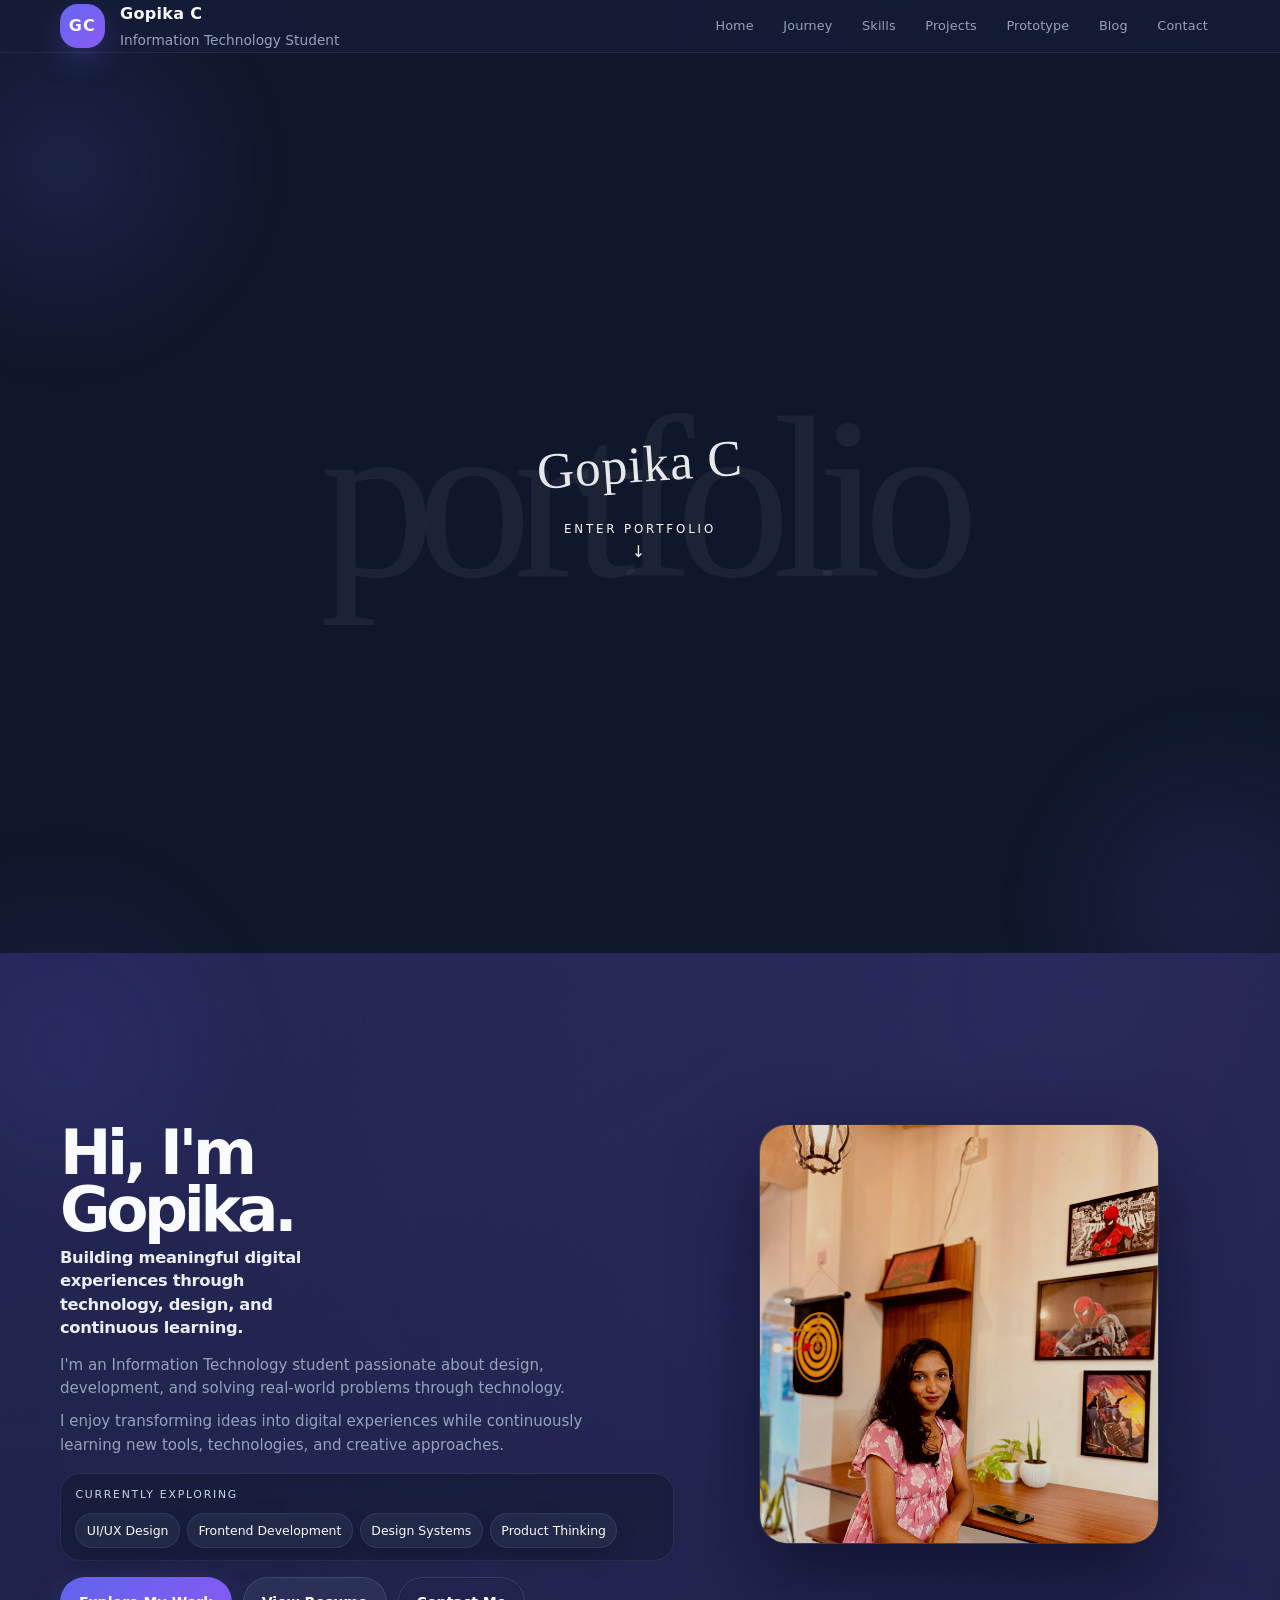
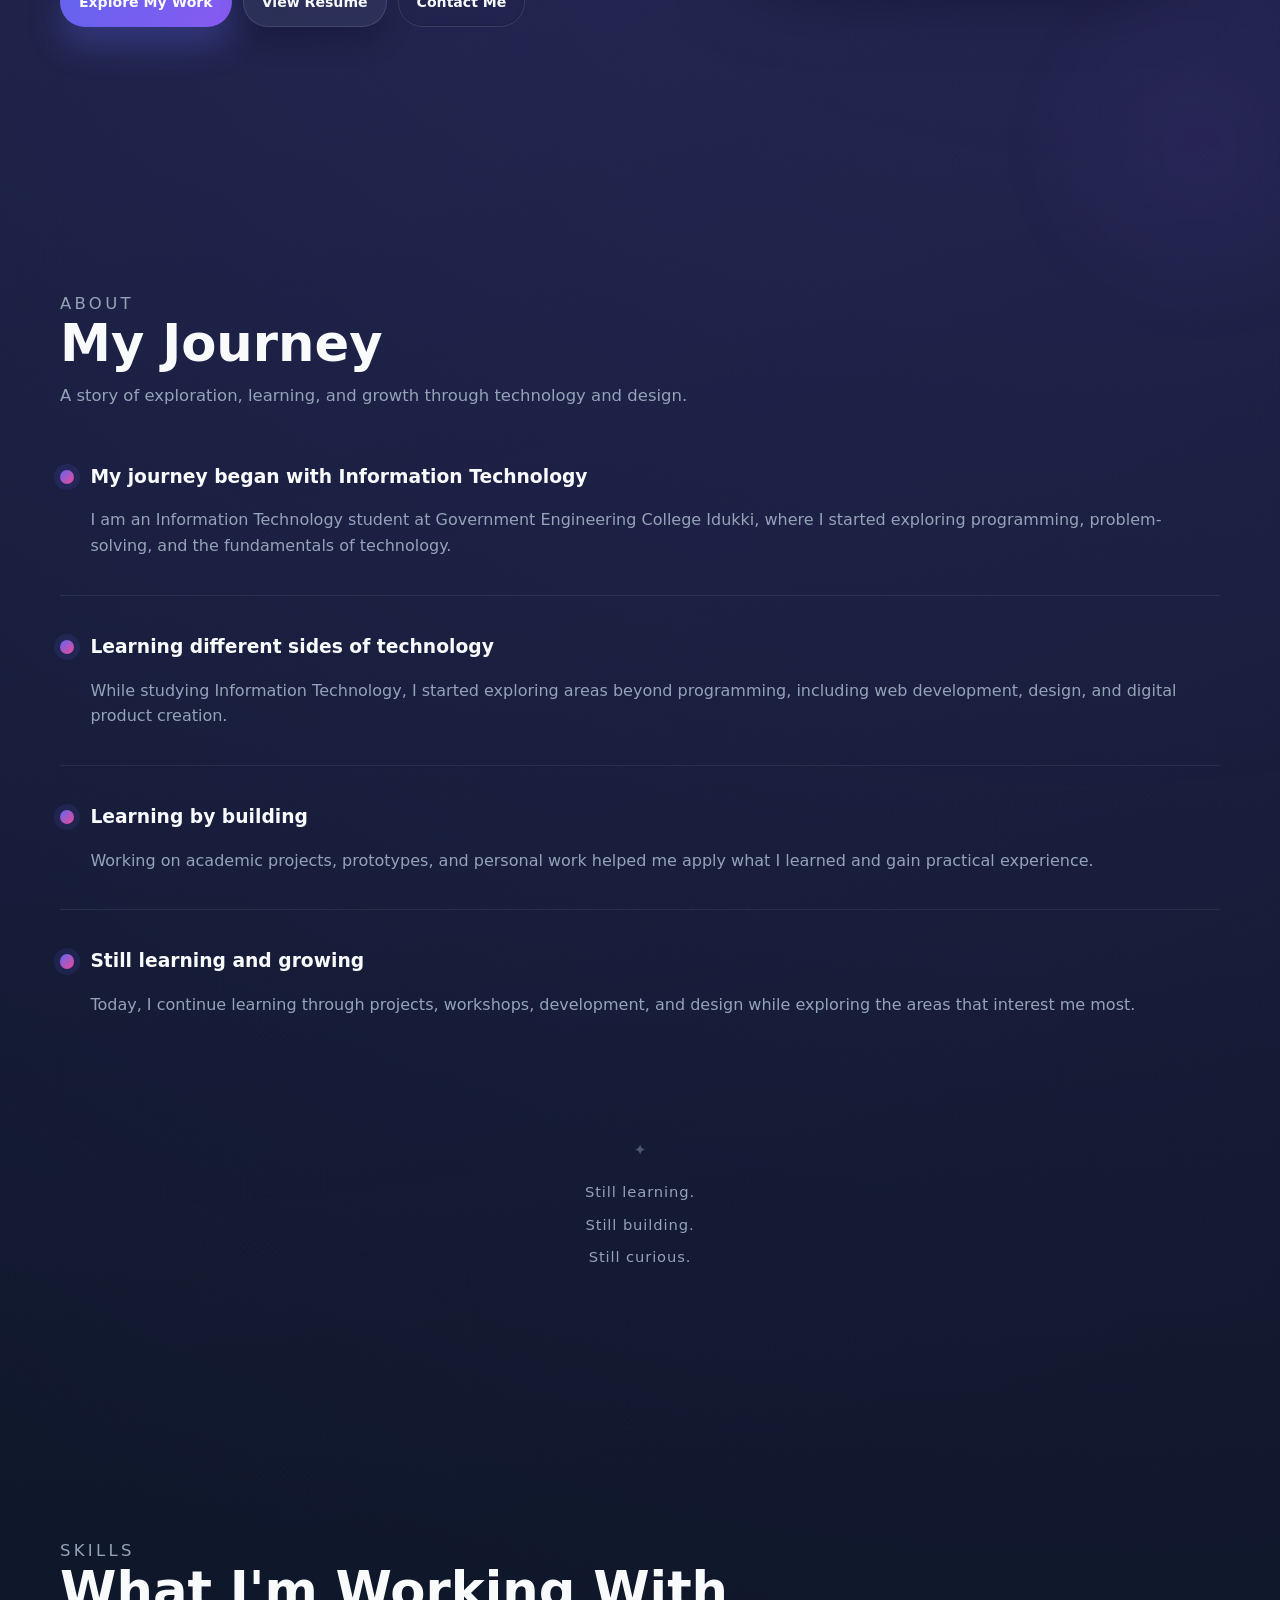
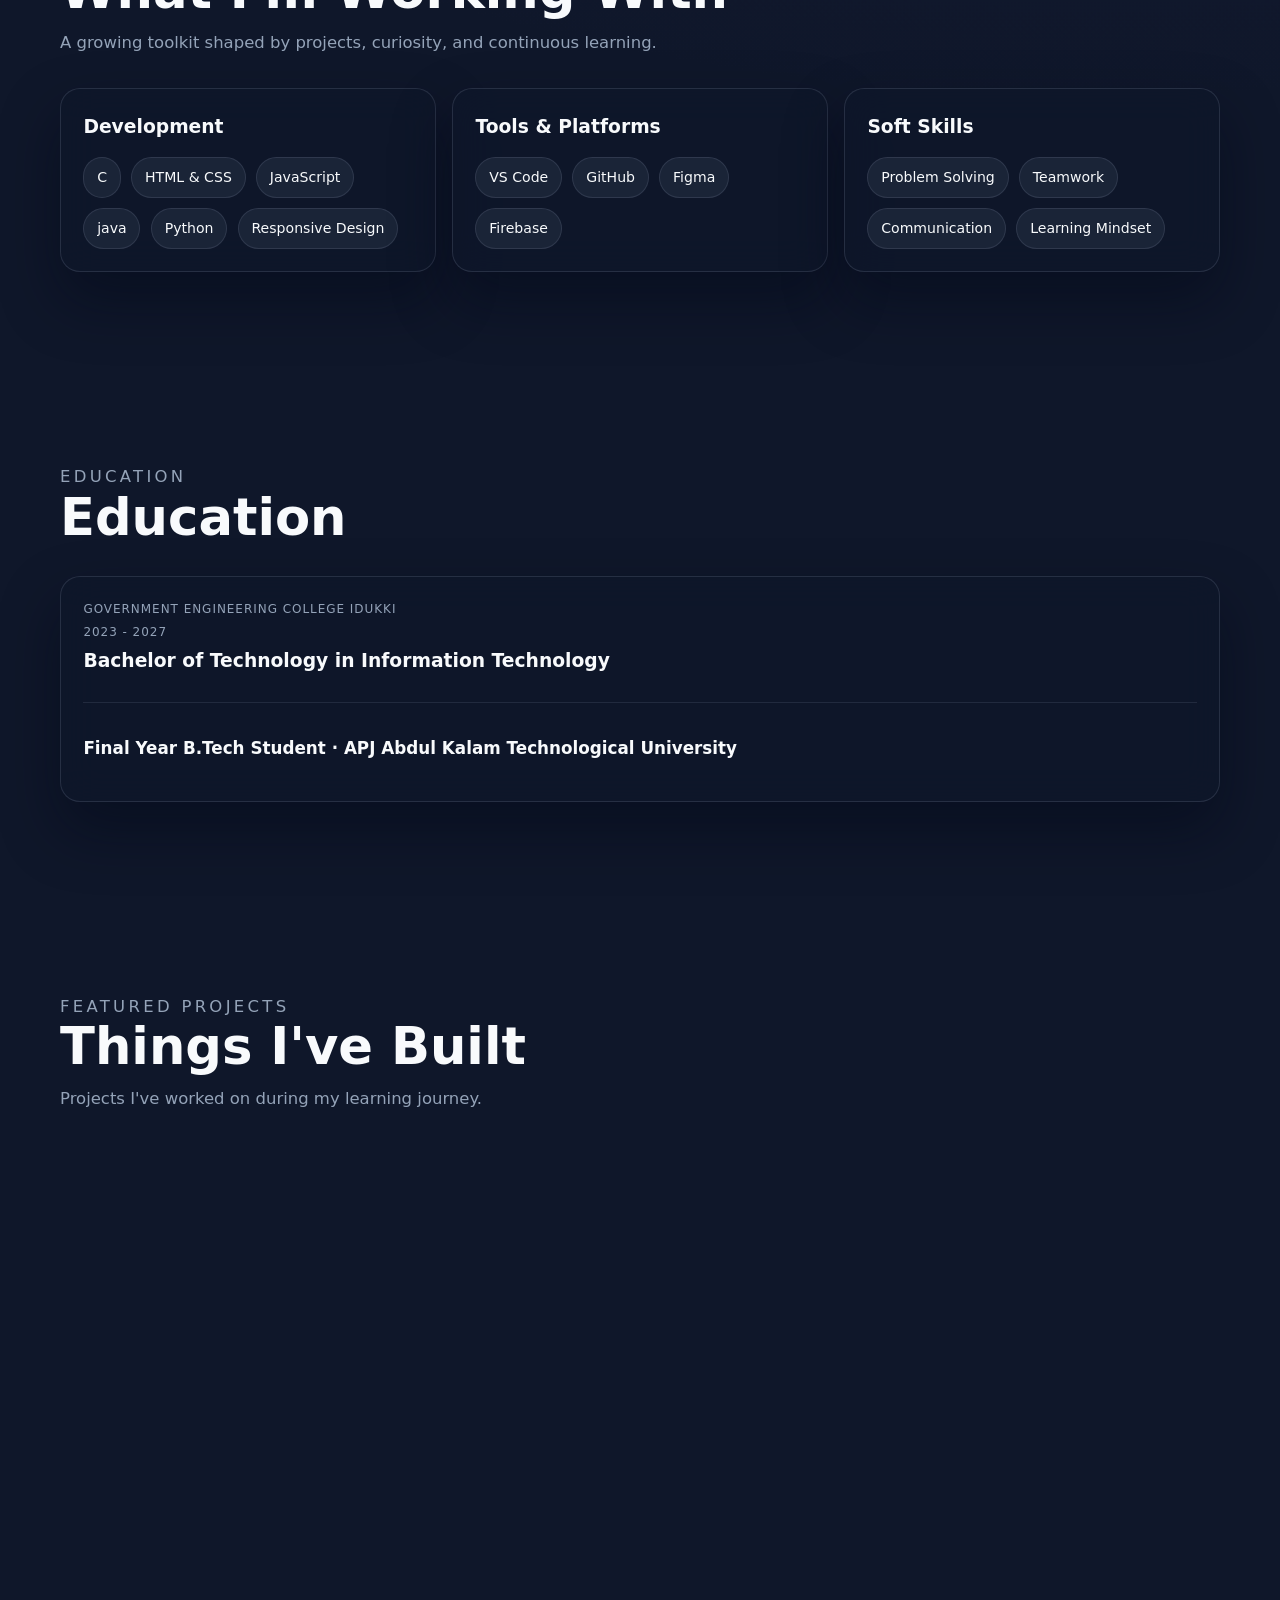
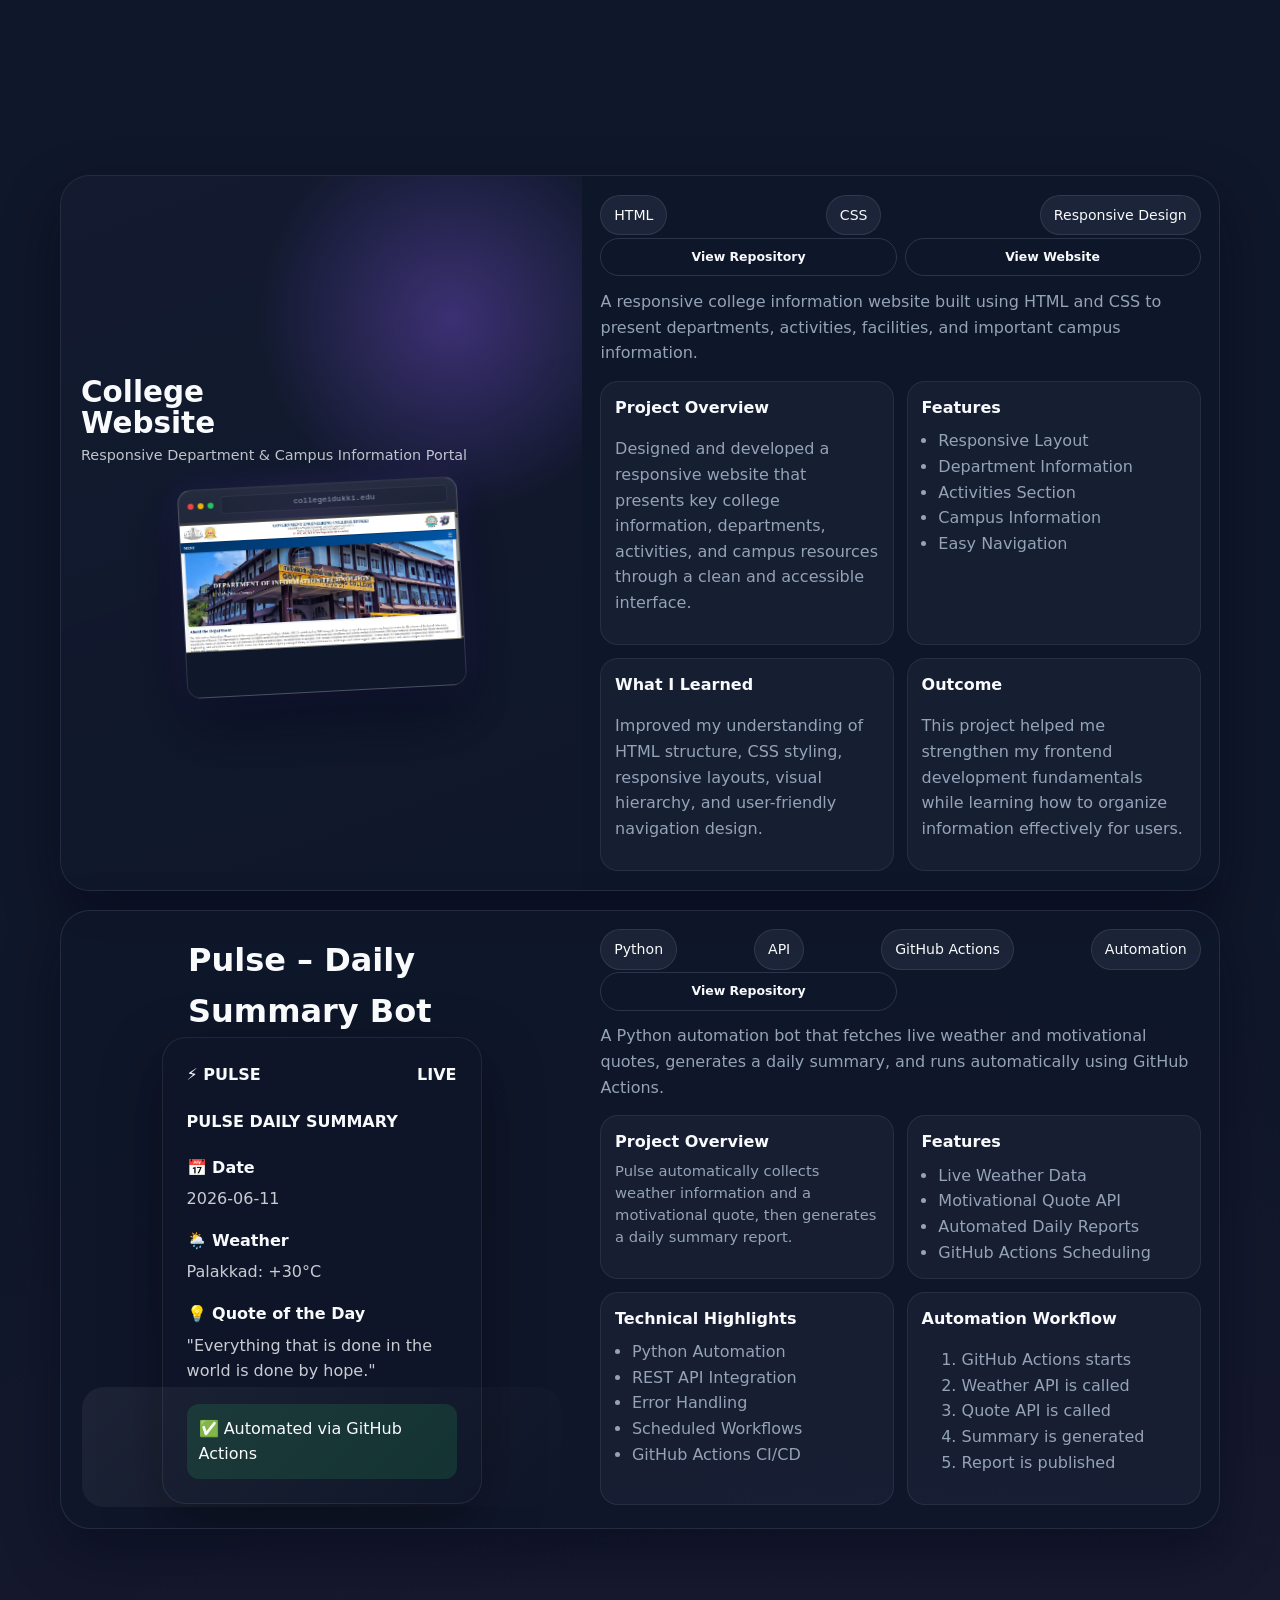
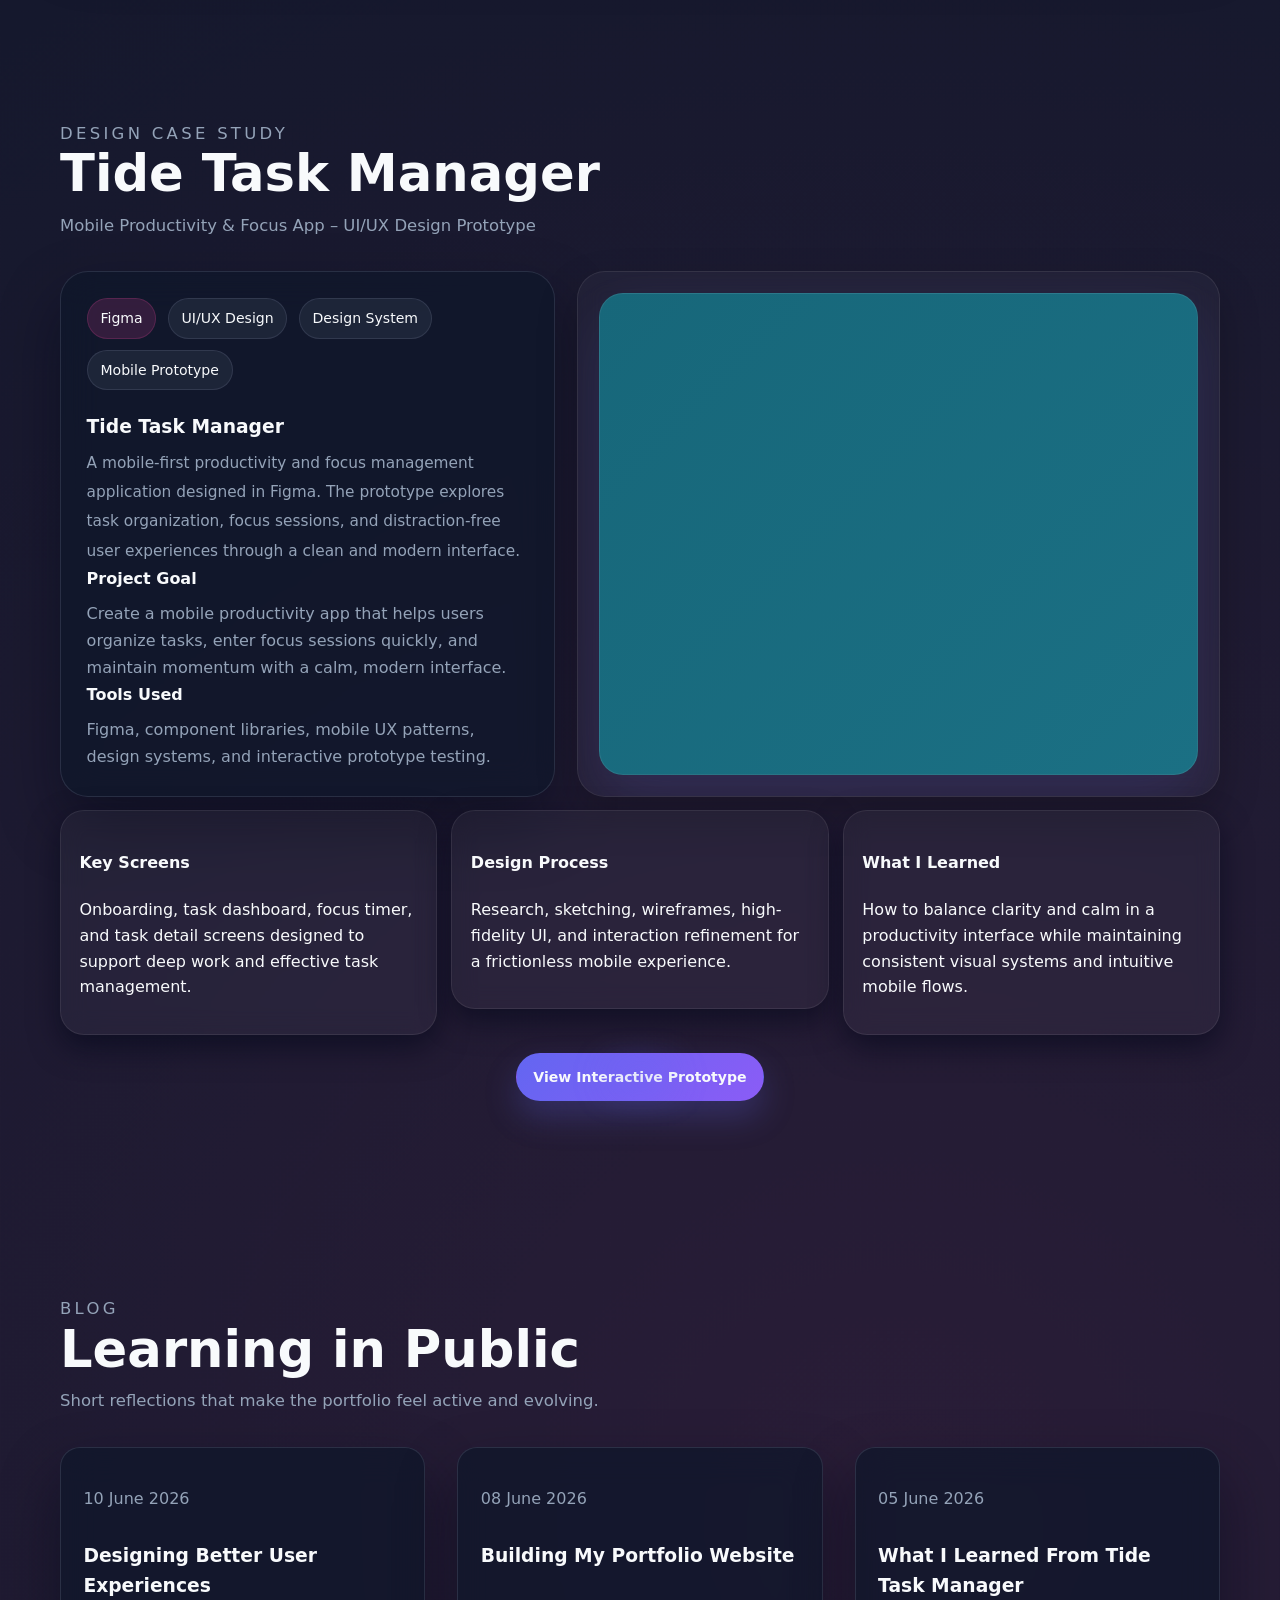
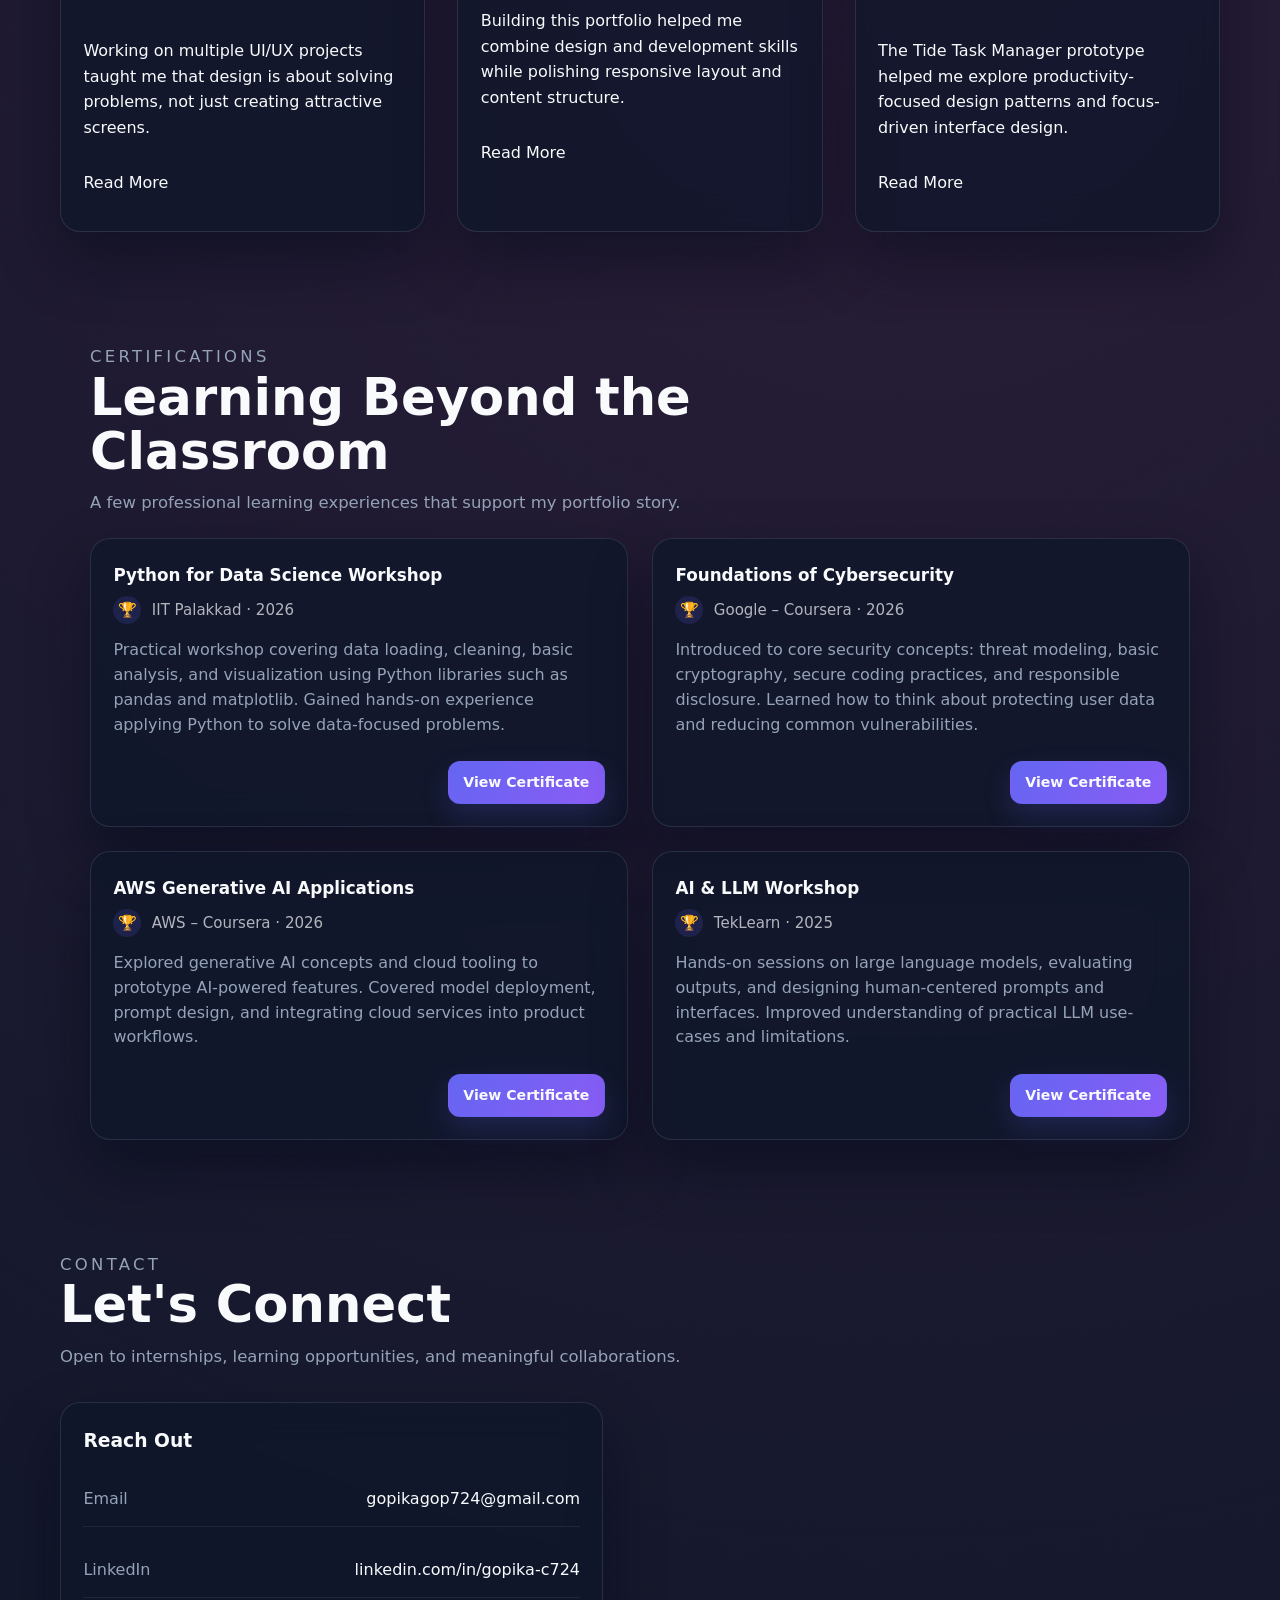
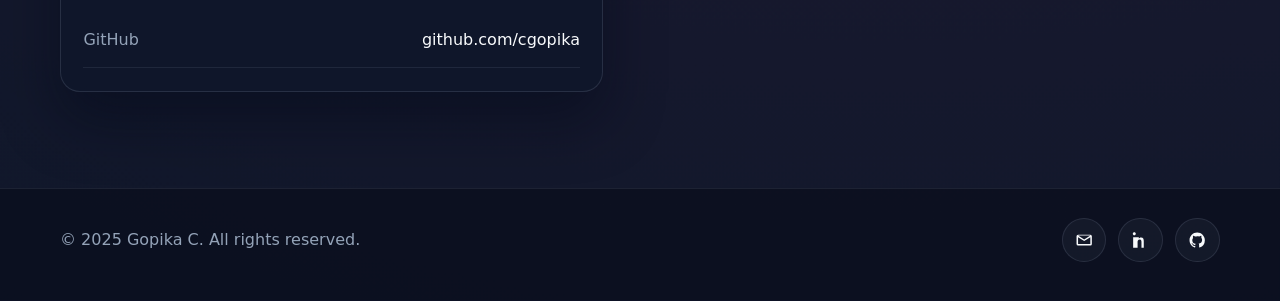
<file: index.html>
<!DOCTYPE html>
<html lang="en">
<head>
  <meta charset="UTF-8" />
  <meta name="viewport" content="width=device-width, initial-scale=1.0" />
  <meta name="description" content="Gopika C Portfolio - Information Technology student exploring UI/UX design, frontend development, and digital product creation." />
  <title>Gopika C Portfolio</title>
  <link rel="stylesheet" href="style.css" />
</head>
<body>
  <div id="loader" class="loader" aria-hidden="true">
    <div class="loader__ring"></div>
    <p>Gopika C Portfolio</p>
  </div>

  <a class="skip-link" href="#main-content">Skip to content</a>

  <header class="site-header" id="top">
    <div class="container header-inner">
      <a class="brand" href="#hero" aria-label="Go to top">
        <span class="brand-mark">GC</span>
        <span class="brand-text">
          <strong>Gopika C</strong>
          <span>Information Technology Student</span>
        </span>
      </a>

      <button class="nav-toggle" type="button" aria-expanded="false" aria-controls="primary-navigation">
        <span></span>
        <span></span>
        <span></span>
        <span class="sr-only">Toggle navigation</span>
      </button>

      <nav class="site-nav" id="primary-navigation" aria-label="Primary navigation">
        <a href="#hero" class="nav-link active">Home</a>
        <a href="#about" class="nav-link">Journey</a>
        <a href="#skills" class="nav-link">Skills</a>
        <a href="#projects" class="nav-link">Projects</a>
        <a href="#prototype" class="nav-link">Prototype</a>
        <a href="#blog" class="nav-link">Blog</a>
        <a href="#contact" class="nav-link">Contact</a>
      </nav>
    </div>
  </header>

  <main id="main-content">
    <section class="cover-section" id="cover" aria-label="Portfolio cover">
      <div class="cover-layout">
        <!-- <p class="cover-kicker">Portfolio 2026</p> -->
        <p class="background-text" aria-hidden="true">portfolio</p>

        <div class="cover-copy">
          <p class="cover-signature">Gopika C</p>
          <a class="enter-btn" href="#hero">
            <span>Enter Portfolio</span>
            <span class="arrow">↓</span>
          </a>
        </div>
      </div>
    </section>

    <section class="hero section" id="hero">
      <div class="container hero-grid">
        <div class="hero-copy reveal">
          <!-- <p class="hero-badge">Information Technology Student • UI/UX Explorer • Frontend Learner</p> -->
          <h1 class="hero-title"> 
            <span class="hero-title__eyebrow">Hi, I'm Gopika.</span>
            <span class="hero-title__lead">Building meaningful digital experiences through technology, design, and continuous learning.</span>
          </h1>
          <div class="hero-intro">
            <p>I'm an Information Technology student passionate about design, development, and solving real-world problems through technology.</p>
            <p>I enjoy transforming ideas into digital experiences while continuously learning new tools, technologies, and creative approaches.</p>
          </div>

          <div class="hero-exploring" aria-label="Currently exploring">
            <p>Currently Exploring</p>
            <ul>
              <li>UI/UX Design</li>
              <li>Frontend Development</li>
              <li>Design Systems</li>
              <li>Product Thinking</li>
            </ul>
          </div>

          <div class="hero-actions">
            <a class="btn hero-btn hero-btn--primary" href="#projects">Explore My Work</a>
            <a class="btn hero-btn hero-btn--secondary" href="assets/resume.pdf" target="_blank" rel="noopener">
              View Resume
            </a>
            <a class="btn hero-btn hero-btn--outline" href="#contact">Contact Me</a>
          </div>
        </div>

        <div class="hero-visual reveal">
          <div class="portrait-frame portrait-frame--hero">
            <span class="portrait-glow" aria-hidden="true"></span>
            <img src="assets/profile.jpg" alt="Portrait of Gopika C" class="portrait-image" id="portrait-image" />
           
          </div>
        </div>
      </div>
    </section>

    <section class="section" id="about">
      <div class="container">
        <div class="section-heading reveal">
          <p class="eyebrow">About</p>
          <h2>My Journey</h2>
          <p>A story of exploration, learning, and growth through technology and design.</p>
        </div>

        <div class="timeline reveal">
          <article class="timeline-item">
            <span class="timeline-dot"></span>
            <div>
              <h3>My journey began with Information Technology</h3>
              <p>I am an Information Technology student at Government Engineering College Idukki, where I started exploring programming, problem-solving, and the fundamentals of technology.</p>
            </div>
          </article>
          <article class="timeline-item">
            <span class="timeline-dot"></span>
            <div>
              <h3>Learning different sides of technology</h3>
              <p>While studying Information Technology, I started exploring areas beyond programming, including web development, design, and digital product creation.</p>
            </div>
          </article>
          <article class="timeline-item">
            <span class="timeline-dot"></span>
            <div>
              <h3>Learning by building</h3>
              <p>Working on academic projects, prototypes, and personal work helped me apply what I learned and gain practical experience.</p>
            </div>
          </article>
          <article class="timeline-item">
            <span class="timeline-dot"></span>
            <div>
              <h3>Still learning and growing</h3>
              <p>Today, I continue learning through projects, workshops, development, and design while exploring the areas that interest me most.</p>
            </div>
          </article>
        </div>

        <div class="journey-closing reveal" aria-label="Journey closing statement">
          <div class="journey-closing__star" aria-hidden="true">✦</div>
          <p>Still learning.</p>
          <p>Still building.</p>
          <p>Still curious.</p>
        </div>
      </div>
    </section>

    <section class="section" id="skills">
      <div class="container">
        <div class="section-heading reveal">
          <p class="eyebrow">Skills</p>
          <h2>What I'm Working With</h2>
          <p>A growing toolkit shaped by projects, curiosity, and continuous learning.</p>
        </div>

        <div class="skills-grid">
          <article class="skill-card glass-card reveal">
            <h3>Development</h3>
            <ul class="chip-list">
              <li>C</li>
              <li>HTML & CSS</li>
        
              <li>JavaScript</li>
              <li>java</li>
              <li>Python </li>
               <li>Responsive Design</li>
            </ul>
          </article>
          <article class="skill-card glass-card reveal">
            <h3>Tools & Platforms</h3>
            <ul class="chip-list">
              <li>VS Code</li>
              <li>GitHub</li>
              <li>Figma</li>
              <li>Firebase</li>
            
            </ul>
          </article>
          <article class="skill-card glass-card reveal">
            <h3>Soft Skills</h3>
            <ul class="chip-list">
              <li>Problem Solving</li>
              <li>Teamwork</li>
              <li>Communication</li>
              <li>Learning Mindset</li>
            </ul>
          </article>
        </div>
      </div>
    </section>

    <section class="section" id="education">
      <div class="container">
        <div class="section-heading reveal">
          <p class="eyebrow">Education</p>
          <h2>Education</h2>
        </div>

        <article class="education-card glass-card reveal">
          <div class="education-card__header">
            <div>
              <p class="education-institution">Government Engineering College Idukki</p>
              <p class="education-institution">2023 - 2027</p>
              
              <h3>Bachelor of Technology in Information Technology</h3>
            </div>
            <!-- <span class="badge">2023 - 2027</span> -->
          </div>
          <div class="education-meta">
            <p class="education-annotation"><strong>Final Year B.Tech Student · APJ Abdul Kalam Technological University</strong></p>
          </div>
        </article>
      </div>
    </section>

    <section class="section" id="projects">
      <div class="container">
        <div class="section-heading reveal">
          <p class="eyebrow">Featured Projects</p>
          <h2>Things I've Built</h2>
          <p>Projects I've worked on during my learning journey.</p>
        </div>

        <div class="projects-stack">
          <article class="project-card featured reveal">
            <div class="project-visual project-visual--classconnect">
              <div class="classconnect-hero-copy">
                <!-- <div class="project-visual__badge">Mobile Academic Platform</div> -->
                <h3>ClassConnect</h3>
                <p>Academic Management Mobile App</p>
              </div>

              <div class="classconnect-device-wrap">
                <div class="classconnect-glow" aria-hidden="true"></div>
                <div class="phone-mockup" role="img" aria-label="ClassConnect dashboard preview">
                  <div class="phone-mockup__frame">
                    <div class="phone-mockup__screen">
                      <div class="dashboard-shot">
                        <div class="dashboard-shot__statusbar">
                          <span>9:41 PM</span>
                          <span>Wi-Fi</span>
                          <span>92%</span>
                        </div>

                        <div class="dashboard-shot__topbar">
                          <div class="dashboard-shot__brand">
                            <span class="dashboard-shot__avatar">✓</span>
                            <div>
                              <strong>AASHNA RAJ</strong>
                              <p>Class Representative</p>
                            </div>
                          </div>
                          <div class="dashboard-shot__actions" aria-hidden="true">
                            <span></span>
                            <span></span>
                          </div>
                        </div>

                        <div class="dashboard-shot__profile">
                          <div class="dashboard-shot__profile-row">
                            <span class="dashboard-shot__initial">A</span>
                            <div>
                              <strong>AASHNA RAJ</strong>
                              <p>aashnaraj358@gmail.com</p>
                            </div>
                          </div>

                          <ul>
                            <li><span class="dashboard-shot__icon">⌂</span><span>Year: 2023 Batch</span></li>
                            <li><span class="dashboard-shot__icon">▦</span><span>Dept: Information Technology</span></li>
                            <li><span class="dashboard-shot__icon">◔</span><span>Advisors: Rejin, Anisha</span></li>
                          </ul>
                        </div>

                        <div class="dashboard-shot__quick">
                          <h4>Quick Access</h4>
                          <div class="dashboard-shot__grid">
                            <article>
                              <span class="dashboard-shot__tile dashboard-shot__tile--rose">👥</span>
                              <strong>Faculty Connect</strong>
                              <p>View & chat with faculty</p>
                            </article>
                            <article>
                              <span class="dashboard-shot__tile dashboard-shot__tile--emerald">✓</span>
                              <strong>Attendance</strong>
                              <p>Mark attendance</p>
                            </article>
                            <article>
                              <span class="dashboard-shot__tile dashboard-shot__tile--violet">▣</span>
                              <strong>Timetable</strong>
                              <p>View class schedule</p>
                            </article>
                            <article>
                              <span class="dashboard-shot__tile dashboard-shot__tile--amber">▤</span>
                              <strong>Announcements</strong>
                              <p>View announcements</p>
                            </article>
                          </div>
                        </div>
                      </div>
                    </div>
                  </div>
                </div>

              </div>
            </div>
            <div class="project-content">
              <div class="project-topline">
                 <span class="badge badge--secondary">Figma</span>
                <span class="badge badge--accent">Frontend Development</span>
               <span class="badge badge--accent">Firebase</span>
                <span class="badge">Mobile App</span>
              </div>
              <div class="project-actions project-actions--compact" aria-label="Project links">
              
                <a class="btn btn-secondary btn-secondary--ghost" href="https://github.com/cgopika/classconnect-mobile">Mobile App Repository</a>
                <a class="btn btn-secondary btn-secondary--ghost" href="https://github.com/cgopika/classconnect-admin">Admin Web App Repository</a>
              </div>
              <p class="classconnect-note">ClassConnect consists of a mobile application and a separate admin web application connected through a shared Firebase backend.</p>
              <!-- <p class="project-description">A mobile-based academic management platform designed for faculty and class representatives to simplify everyday coordination.</p> -->

              <div class="project-grid-insights">
                <section>
                  <h4>Project Overview</h4>
                  <p>ClassConnect is an academic management system consisting of a mobile application for faculty and class representatives and an admin web application for managing institutional data. Both applications share a common Firebase backend for authentication, data management, and communication.</p>
                </section>
                <section>
                  <h4>Problem</h4>
                  <p>Academic updates were often scattered across chats and notices, making information difficult to track and manage efficiently.</p>
                </section>
                <section>
                  <h4>Solution</h4>
                  <p>ClassConnect brings essential academic tools into a single platform, improving communication, coordination, and accessibility.</p>
                </section>
                
                <section>
                  <h4>Learning Outcomes</h4>
                  <p>Strengthened my understanding of mobile UI design, user flows, Firebase integration, frontend development, and academic workflow planning.</p>
                </section>
              </div>
            </div>
          </article>

          <article class="project-card reveal">
            <div class="project-visual project-visual--college">
              <div class="college-hero-copy">
              
                <h3>College Website</h3>
                <p>Responsive Department & Campus Information Portal</p>
              </div>

              <div class="college-device-wrap">
                <div class="college-glow" aria-hidden="true"></div>
                <div class="desktop-mockup" role="img" aria-label="College Website preview">
                  <div class="desktop-mockup__frame">
                    <div class="desktop-mockup__toolbar">
                      <div class="desktop-mockup__toolbar-buttons">
                        <span></span>
                        <span></span>
                        <span></span>
                      </div>
                      <div class="desktop-mockup__urlbar">collegeidukki.edu</div>
                    </div>
                    <div class="desktop-mockup__screen">
                      <img src="assets/college-screenshot.png" alt="College Website preview" class="website-screenshot" />
                    </div>
                  </div>
                </div>
              </div>
            </div>
            <div class="project-content">
              <div class="project-topline">
                <span class="badge">HTML</span>
                <span class="badge">CSS</span>
                <span class="badge">Responsive Design</span>
               
              </div>
              <div class="project-actions project-actions--compact" aria-label="Project links">
                <a class="btn btn-secondary btn-secondary--ghost" href="https://github.com/Algorixxx/our-website">View Repository</a>
                <a class="btn btn-secondary btn-secondary--ghost" href="https://algorixxx.github.io/our-website/">View Website</a>
              </div>
              <p class="project-description">A responsive college information website built using HTML and CSS to present departments, activities, facilities, and important campus information.</p>

              <div class="project-grid-insights">
                <section>
                  <h4>Project Overview</h4>
                  <p>Designed and developed a responsive website that presents key college information, departments, activities, and campus resources through a clean and accessible interface.</p>
                </section>
                <section>
                  <h4>Features</h4>
                  <ul>
                    <li>Responsive Layout</li>
                    <li>Department Information</li>
                    <li>Activities Section</li>
                    <li>Campus Information</li>
                    <li>Easy Navigation</li>
                  </ul>
                </section>
                <section>
                  <h4>What I Learned</h4>
                  <p>Improved my understanding of HTML structure, CSS styling, responsive layouts, visual hierarchy, and user-friendly navigation design.</p>
                </section>
                <section>
                  <h4>Outcome</h4>
                  <p>This project helped me strengthen my frontend development fundamentals while learning how to organize information effectively for users.</p>
                </section>
              </div>
            </div>
          </article>

          <article class="project-card featured reveal">
            <div class="project-visual project-visual--pulse">
               <h3>Pulse – Daily Summary Bot</h3>
  <div class="pulse-preview">
    <div class="pulse-preview__header">
      <span>⚡ PULSE</span>
      <span>LIVE</span>
    </div>

    <div class="pulse-preview__body">
      <h4>PULSE DAILY SUMMARY</h4>

      <div class="pulse-item">
        <strong>📅 Date</strong>
        <p>2026-06-11</p>
      </div>

      <div class="pulse-item">
        <strong>🌦️ Weather</strong>
        <p>Palakkad: +30°C</p>
      </div>

      <div class="pulse-item">
        <strong>💡 Quote of the Day</strong>
        <p>"Everything that is done in the world is done by hope."</p>
      </div>

      <div class="pulse-status">
        ✅ Automated via GitHub Actions
      </div>
    </div>
  </div>
</div>
  <div class="project-content">
    <div class="project-topline">
      <span class="badge">Python</span>
      <span class="badge">API</span>
      <span class="badge">GitHub Actions</span>
      <span class="badge">Automation</span>
    </div>

    

    <div class="project-actions project-actions--compact">
      <a class="btn btn-secondary btn-secondary--ghost"
         href="https://github.com/cgopika/portfolio">
         View Repository
      </a>
    </div>

    <p class="project-description">
      A Python automation bot that fetches live weather and motivational quotes,
      generates a daily summary, and runs automatically using GitHub Actions.
    </p>

    <div class="project-grid-insights">
      <section>
        <h4>Project Overview</h4>
        <p>
          Pulse automatically collects weather information and a motivational quote,
          then generates a daily summary report.
        </p>
      </section>

      <section>
        <h4>Features</h4>
        <ul>
          <li>Live Weather Data</li>
          <li>Motivational Quote API</li>
          <li>Automated Daily Reports</li>
          <li>GitHub Actions Scheduling</li>
        </ul>
      </section>

      <section>
         <h4> Technical Highlights</h4>
            <ul>
              <li>Python Automation</li>
              <li>REST API Integration</li>
              <li>Error Handling</li>
              <li>Scheduled Workflows</li>
              <li>GitHub Actions CI/CD</li>
            </ul>
      </section>

      <section>
        <h4>Automation Workflow</h4>
       <ol>
        <li>GitHub Actions starts</li>
        <li> Weather API is called</li>
        <li> Quote API is called</li>
        <li>Summary is generated</li>
        <li>Report is published</li>

       </ol>
      </section>
    </div>
  </div>
</article>
         
        </div>
      </div>
    </section>

    <section class="section" id="prototype">
      <div class="container">
        <div class="section-heading reveal">
          <p class="eyebrow">Design Case Study</p>
          <h2>Tide Task Manager</h2>
          <p>Mobile Productivity &amp; Focus App – UI/UX Design Prototype</p>
        </div>

        <div class="prototype-grid">
          <article class="prototype-copy glass-card reveal">
            <div class="prototype-badges">
              <span class="badge badge--accent">Figma</span>
              <span class="badge">UI/UX Design</span>
              <span class="badge">Design System</span>
              <span class="badge">Mobile Prototype</span>
            </div>

            <h3>Tide Task Manager</h3>
            <p class="prototype-intro">A mobile-first productivity and focus management application designed in Figma. The prototype explores task organization, focus sessions, and distraction-free user experiences through a clean and modern interface.</p>

            <div class="prototype-panel">
              <div class="prototype-panel__item">
                <h4>Project Goal</h4>
                <p>Create a mobile productivity app that helps users organize tasks, enter focus sessions quickly, and maintain momentum with a calm, modern interface.</p>
              </div>
              <div class="prototype-panel__item">
                <h4>Tools Used</h4>
                <p>Figma, component libraries, mobile UX patterns, design systems, and interactive prototype testing.</p>
              </div>
            </div>
          </article>

          <article class="prototype-frame glass-card reveal">
            <div class="prototype-embed">
              <iframe
                title="Tide Task Manager Prototype"
                width="100%"
                src="https://embed.figma.com/proto/rY5G1pmyxlEHYOaXg0K5FX/Tide---Task-Manager?node-id=13-21&p=f&scaling=scale-down&content-scaling=fixed&page-id=2%3A3&starting-point-node-id=13%3A21&embed-host=share"
                allowfullscreen
                loading="lazy">
              </iframe>
            </div>
          </article>
        </div>

        <div class="prototype-lower reveal">
          <article class="prototype-detail-card glass-card">
            <h4>Key Screens</h4>
            <p>Onboarding, task dashboard, focus timer, and task detail screens designed to support deep work and effective task management.</p>
          </article>

          <article class="prototype-detail-card glass-card">
            <h4>Design Process</h4>
            <p>Research, sketching, wireframes, high-fidelity UI, and interaction refinement for a frictionless mobile experience.</p>
          </article>

          <article class="prototype-detail-card glass-card">
            <h4>What I Learned</h4>
            <p>How to balance clarity and calm in a productivity interface while maintaining consistent visual systems and intuitive mobile flows.</p>
          </article>

          <div class="prototype-lower-actions">
            <a class="btn btn-primary" href="https://www.figma.com/proto/rY5G1pmyxlEHYOaXg0K5FX/Tide---Task-Manager?node-id=13-21" target="_blank" rel="noopener">View Interactive Prototype</a>
          </div>
        </div>

</div>
</div>
</section>
    

    <section class="section" id="blog">
      <div class="container">
        <div class="section-heading reveal">
          <p class="eyebrow">Blog</p>
          <h2>Learning in Public</h2>
          <p>Short reflections that make the portfolio feel active and evolving.</p>
        </div>

        <div class="blog-grid">
          <article class="blog-card glass-card reveal">
            <p class="blog-date">10 June 2026</p>
            <h3>Designing Better User Experiences</h3>
            <p>Working on multiple UI/UX projects taught me that design is about solving problems, not just creating attractive screens.</p>
            <button type="button" class="blog-toggle" aria-expanded="false">Read More</button>
            <div class="blog-card__expanded" aria-hidden="true">
              <p>Through projects such as a college website prototype and the Tide Task Manager app, I learned the importance of information hierarchy, spacing, and intuitive navigation.</p>
              <p>Every iteration improved my understanding of how users interact with digital products.</p>
            </div>
          </article>
          <article class="blog-card glass-card reveal">
            <p class="blog-date">08 June 2026</p>
            <h3>Building My Portfolio Website</h3>
            <p>Building this portfolio helped me combine design and development skills while polishing responsive layout and content structure.</p>
            <button type="button" class="blog-toggle" aria-expanded="false">Read More</button>
            <div class="blog-card__expanded" aria-hidden="true">
              <p>I learned how to create reusable components, improve responsiveness, and present projects professionally.</p>
              <p>The process also introduced me to GitHub workflows and deployment concepts.</p>
            </div>
          </article>
          <article class="blog-card glass-card reveal">
            <p class="blog-date">05 June 2026</p>
            <h3>What I Learned From Tide Task Manager</h3>
            <p>The Tide Task Manager prototype helped me explore productivity-focused design patterns and focus-driven interface design.</p>
            <button type="button" class="blog-toggle" aria-expanded="false">Read More</button>
            <div class="blog-card__expanded" aria-hidden="true">
              <p>Creating onboarding screens, task management interfaces, and focus session experiences improved my ability to design consistent user flows.</p>
              <p>The project strengthened my confidence in Figma and design system thinking.</p>
            </div>
          </article>
        </div>
      </div>
    </section>

    <section class="section" id="certifications">
      <div class="container">
        <div class="section-heading reveal">
          <p class="eyebrow">Certifications</p>
          <h2>Learning Beyond the Classroom</h2>
          <p>A few professional learning experiences that support my portfolio story.</p>
        </div>

        <div class="cert-grid">
          <article class="cert-card glass-card reveal">
            <h3>Python for Data Science Workshop</h3>
            <div class="cert-card__meta">
              <span class="cert-card__icon" aria-hidden="true">🏆</span>
              <span>IIT Palakkad · 2026</span>
            </div>
            <p>Practical workshop covering data loading, cleaning, basic analysis, and visualization using Python libraries such as pandas and matplotlib. Gained hands-on experience applying Python to solve data-focused problems.</p>
            <div class="cert-actions">
              <a class="btn btn-cert" href="assets/certs/python-data-workshop.jpeg" target="_blank" rel="noopener">View Certificate</a>
            </div>
          </article>

          <article class="cert-card glass-card reveal">
            <h3>Foundations of Cybersecurity</h3>
            <div class="cert-card__meta">
              <span class="cert-card__icon" aria-hidden="true">🏆</span>
              <span>Google – Coursera · 2026</span>
            </div>
            <p>Introduced to core security concepts: threat modeling, basic cryptography, secure coding practices, and responsible disclosure. Learned how to think about protecting user data and reducing common vulnerabilities.</p>
            <div class="cert-actions">
              <a class="btn btn-cert" href="assets/certs/foundations-cybersecurity.pdf" target="_blank" rel="noopener">View Certificate</a>
            </div>
          </article>

          <article class="cert-card glass-card reveal">
            <h3>AWS Generative AI Applications</h3>
            <div class="cert-card__meta">
              <span class="cert-card__icon" aria-hidden="true">🏆</span>
              <span>AWS – Coursera · 2026</span>
            </div>
            <p>Explored generative AI concepts and cloud tooling to prototype AI-powered features. Covered model deployment, prompt design, and integrating cloud services into product workflows.</p>
            <div class="cert-actions">
              <a class="btn btn-cert" href="assets/certs/aws-generative-ai.pdf" target="_blank" rel="noopener">View Certificate</a>
            </div>
          </article>

          <article class="cert-card glass-card reveal">
            <h3>AI & LLM Workshop</h3>
            <div class="cert-card__meta">
              <span class="cert-card__icon" aria-hidden="true">🏆</span>
              <span>TekLearn · 2025</span>
            </div>
            <p>Hands-on sessions on large language models, evaluating outputs, and designing human-centered prompts and interfaces. Improved understanding of practical LLM use-cases and limitations.</p>
            <div class="cert-actions">
              <a class="btn btn-cert" href="assets/certs/ai-llm-workshop.pdf" target="_blank" rel="noopener">View Certificate</a>
            </div>
          </article>
        </div>
      </div>
    </section>

    <section class="section" id="contact">
      <div class="container">
        <div class="section-heading reveal">
          <p class="eyebrow">Contact</p>
          <h2>Let's Connect</h2>
          <p>Open to internships, learning opportunities, and meaningful collaborations.</p>
        </div>

        <div class="contact-grid">
          <article class="contact-info glass-card reveal">
            <h3>Reach Out</h3>
            <ul class="contact-list">
              <li>
                <span>Email</span>
                <a href="mailto:gopikagop724@gmail.com">gopikagop724@gmail.com</a>
              </li>
              <li>
                <span>LinkedIn</span>
               
                <a href="https://www.linkedin.com/in/gopika-c724" target="_blank" rel="noopener">linkedin.com/in/gopika-c724</a>
              </li>
              <li>
                <span>GitHub</span>
               
                <a href="https://github.com/cgopika" target="_blank" rel="noopener">github.com/cgopika</a>
              </li>
            </ul>
          </article>

         
        </div>
      </div>
    </section>
  </main>

  <footer class="site-footer">
    <div class="container footer-inner">
      <p>© 2025 Gopika C. All rights reserved.</p>
      <div class="footer-links" aria-label="Social links">
       
        <a href="mailto:gopikagop724@gmail.com" aria-label="Email">
          <svg viewBox="0 0 24 24" aria-hidden="true"><path d="M4 5h16a2 2 0 0 1 2 2v10a2 2 0 0 1-2 2H4a2 2 0 0 1-2-2V7a2 2 0 0 1 2-2Zm0 3v9h16V8l-8 5-8-5Zm8 3 8-5H4l8 5Z"/></svg>
        </a>
        <a href="https://www.linkedin.com/in/gopika-c724"
   aria-label="LinkedIn"
   target="_blank"
   rel="noopener">
  <svg viewBox="0 0 24 24" aria-hidden="true">
    <path fill="currentColor"
      d="M4.98 3.5C4.98 4.6 4.1 5.5 3 5.5S1.02 4.6 1.02 3.5 1.9 1.5 3 1.5s1.98.9 1.98 2zM1.5 8h3V22h-3V8zm4.5 0h2.88v1.91h.04c.4-.76 1.38-1.56 2.84-1.56 3.04 0 3.6 2 3.6 4.59V22h-3v-7.12c0-1.7-.03-3.88-2.36-3.88-2.36 0-2.72 1.84-2.72 3.75V22h-3V8z"/>
  </svg>
</a>
        <a href="https://github.com/cgopika" aria-label="GitHub" target="_blank" rel="noopener">
  <svg viewBox="0 0 24 24" aria-hidden="true">
    <path fill="currentColor"
      d="M12 2C6.48 2 2 6.48 2 12c0 4.42 2.87 8.17 6.84 9.49.5.09.66-.22.66-.48v-1.69c-2.78.6-3.37-1.19-3.37-1.19-.45-1.15-1.11-1.45-1.11-1.45-.91-.62.07-.61.07-.61 1 .07 1.53 1.03 1.53 1.03.89 1.52 2.33 1.08 2.9.83.09-.65.35-1.08.63-1.33-2.22-.25-4.55-1.11-4.55-4.93 0-1.09.39-1.99 1.03-2.69-.1-.25-.45-1.28.1-2.67 0 0 .84-.27 2.75 1.03A9.56 9.56 0 0 1 12 6.8c.85 0 1.71.11 2.51.34 1.91-1.3 2.75-1.03 2.75-1.03.55 1.39.2 2.42.1 2.67.64.7 1.03 1.6 1.03 2.69 0 3.83-2.33 4.68-4.56 4.93.36.31.68.92.68 1.85v2.74c0 .27.18.58.67.48A10.01 10.01 0 0 0 22 12c0-5.52-4.48-10-10-10z"/>
  </svg>
</a>

  <script src="script.js" defer></script>
</body>
</html>
</file>
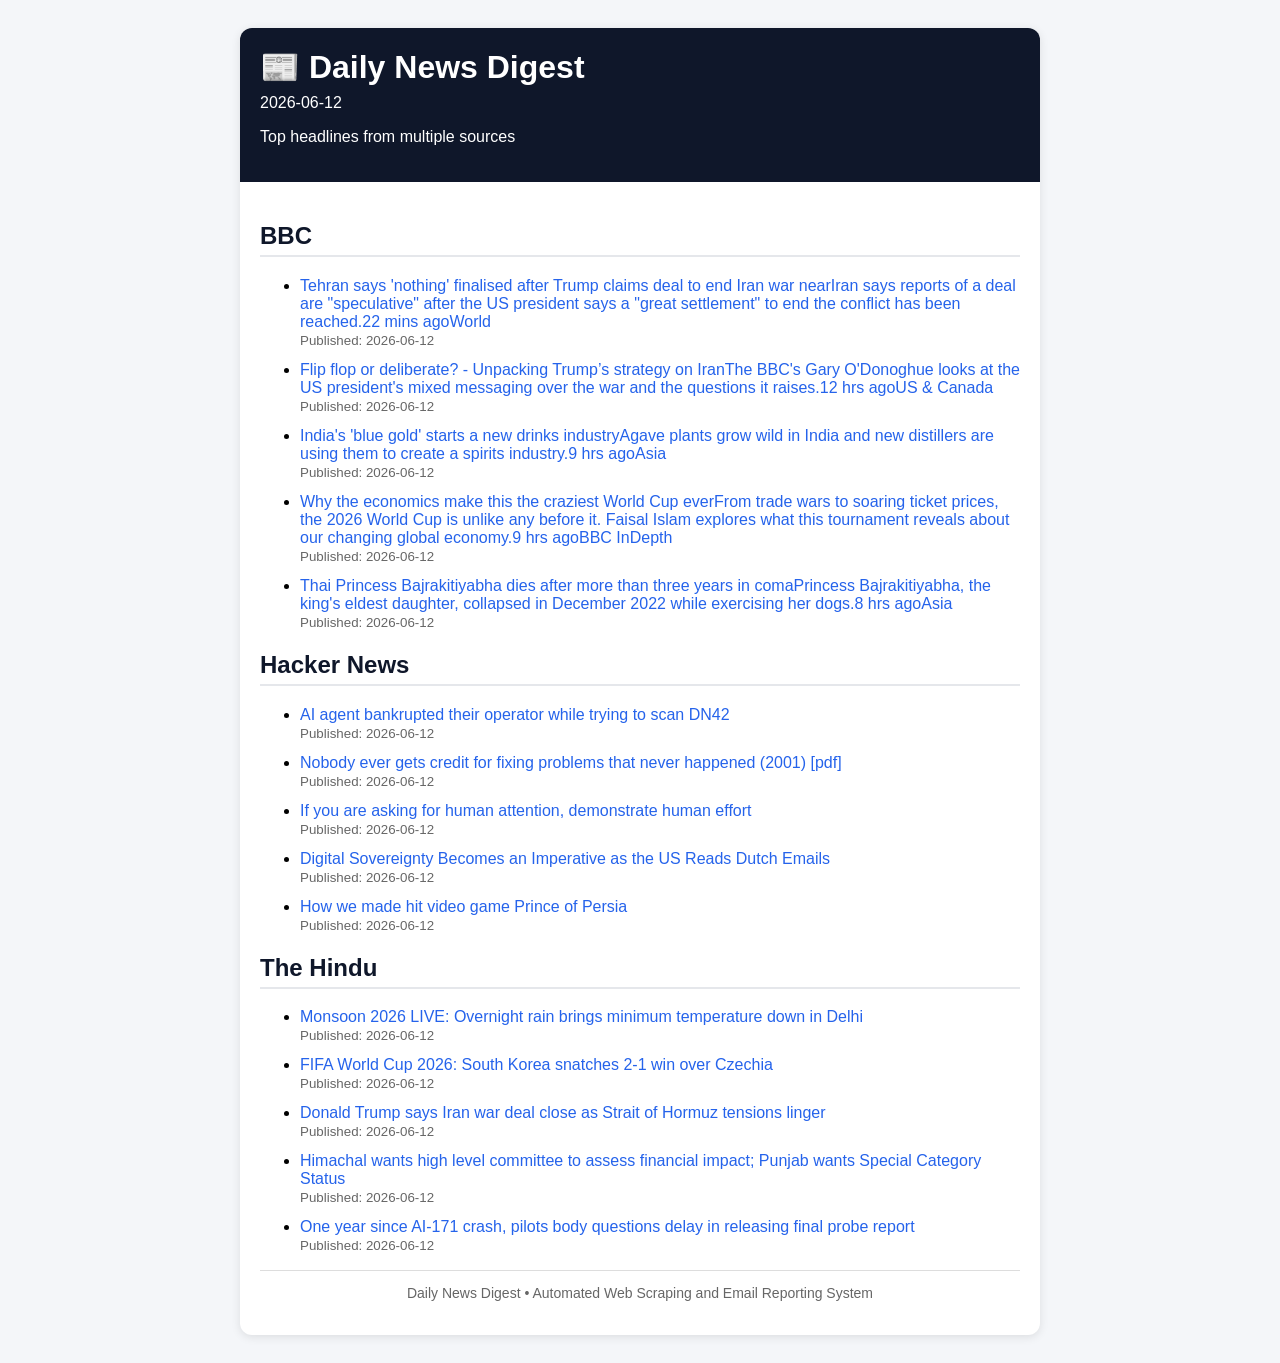
<file: news_digest.html>
<html>
<body style="font-family: Arial, sans-serif; background:#f4f6f9; padding:20px;">

<div style="max-width:800px; margin:auto; background:white;
border-radius:12px; overflow:hidden;
box-shadow:0 2px 10px rgba(0,0,0,0.1);">

<div style="background:#0f172a; color:white; padding:20px;">
<h1 style="margin:0;">📰 Daily News Digest</h1>
<p style="margin-top:8px;">2026-06-12</p>
<p>Top headlines from multiple sources</p>
</div>

<div style="padding:20px;">

<h2 style="color:#0f172a;
border-bottom:2px solid #e5e7eb;
padding-bottom:5px;">
BBC
</h2>
<ul>

            <li style="margin-bottom:12px;">
                <a href="https://www.bbc.com/news/articles/c78y6w78828o"
                   style="color:#2563eb;text-decoration:none;">
                   Tehran says 'nothing' finalised after Trump claims deal to end Iran war nearIran says reports of a deal are "speculative" after the US president says a "great settlement" to end the conflict has been reached.22 mins agoWorld
                </a>
                <br>
                <small style="color:#666;">
                    Published: 2026-06-12
                </small>
            </li>
            
            <li style="margin-bottom:12px;">
                <a href="https://www.bbc.com/news/videos/cz9lg5ywzvpo"
                   style="color:#2563eb;text-decoration:none;">
                   Flip flop or deliberate? - Unpacking Trump’s strategy on IranThe BBC's Gary O'Donoghue looks at the US president's mixed messaging over the war and the questions it raises.12 hrs agoUS & Canada
                </a>
                <br>
                <small style="color:#666;">
                    Published: 2026-06-12
                </small>
            </li>
            
            <li style="margin-bottom:12px;">
                <a href="https://www.bbc.com/news/articles/cdrpe4vly5mo"
                   style="color:#2563eb;text-decoration:none;">
                   India's 'blue gold' starts a new drinks industryAgave plants grow wild in India and new distillers are using them to create a spirits industry.9 hrs agoAsia
                </a>
                <br>
                <small style="color:#666;">
                    Published: 2026-06-12
                </small>
            </li>
            
            <li style="margin-bottom:12px;">
                <a href="https://www.bbc.com/news/articles/cpv32417nlwo"
                   style="color:#2563eb;text-decoration:none;">
                   Why the economics make this the craziest World Cup everFrom trade wars to soaring ticket prices, the 2026 World Cup is unlike any before it. Faisal Islam explores what this tournament reveals about our changing global economy.9 hrs agoBBC InDepth
                </a>
                <br>
                <small style="color:#666;">
                    Published: 2026-06-12
                </small>
            </li>
            
            <li style="margin-bottom:12px;">
                <a href="https://www.bbc.com/news/articles/cvgzzndx780o"
                   style="color:#2563eb;text-decoration:none;">
                   Thai Princess Bajrakitiyabha dies after more than three years in comaPrincess Bajrakitiyabha, the king's eldest daughter, collapsed in December 2022 while exercising her dogs.8 hrs agoAsia
                </a>
                <br>
                <small style="color:#666;">
                    Published: 2026-06-12
                </small>
            </li>
            </ul>
<h2 style="color:#0f172a;
border-bottom:2px solid #e5e7eb;
padding-bottom:5px;">
Hacker News
</h2>
<ul>

            <li style="margin-bottom:12px;">
                <a href="https://lantian.pub/en/article/fun/ai-agent-bankrupted-their-operator-scan-dn42lantian.lantian/"
                   style="color:#2563eb;text-decoration:none;">
                   AI agent bankrupted their operator while trying to scan DN42
                </a>
                <br>
                <small style="color:#666;">
                    Published: 2026-06-12
                </small>
            </li>
            
            <li style="margin-bottom:12px;">
                <a href="https://web.mit.edu/nelsonr/www/Repenning=Sterman_CMR_su01_.pdf"
                   style="color:#2563eb;text-decoration:none;">
                   Nobody ever gets credit for fixing problems that never happened (2001) [pdf]
                </a>
                <br>
                <small style="color:#666;">
                    Published: 2026-06-12
                </small>
            </li>
            
            <li style="margin-bottom:12px;">
                <a href="https://tombedor.dev/human-attention-and-human-effort/"
                   style="color:#2563eb;text-decoration:none;">
                   If you are asking for human attention, demonstrate human effort
                </a>
                <br>
                <small style="color:#666;">
                    Published: 2026-06-12
                </small>
            </li>
            
            <li style="margin-bottom:12px;">
                <a href="https://www.korte.co/2026/06/11/digital-sovereignty-becomes-an-imparative-as-the-us-reads-dutch-emails/"
                   style="color:#2563eb;text-decoration:none;">
                   Digital Sovereignty Becomes an Imperative as the US Reads Dutch Emails
                </a>
                <br>
                <small style="color:#666;">
                    Published: 2026-06-12
                </small>
            </li>
            
            <li style="margin-bottom:12px;">
                <a href="https://www.theguardian.com/culture/2026/jan/05/raiders-of-the-lost-ark-hit-video-game-prince-of-persia"
                   style="color:#2563eb;text-decoration:none;">
                   How we made hit video game Prince of Persia
                </a>
                <br>
                <small style="color:#666;">
                    Published: 2026-06-12
                </small>
            </li>
            </ul>
<h2 style="color:#0f172a;
border-bottom:2px solid #e5e7eb;
padding-bottom:5px;">
The Hindu
</h2>
<ul>

            <li style="margin-bottom:12px;">
                <a href="https://www.thehindu.com/news/national/monsoon-india-rain-weather-tracker-live-updates-imd-forecast-kerala-delhi-tamil-nadu-bengal-maharashtra-june-12-2026/article71092500.ece"
                   style="color:#2563eb;text-decoration:none;">
                   Monsoon 2026 LIVE: Overnight rain brings minimum temperature down in Delhi
                </a>
                <br>
                <small style="color:#666;">
                    Published: 2026-06-12
                </small>
            </li>
            
            <li style="margin-bottom:12px;">
                <a href="https://www.thehindu.com/sport/football/fifa-world-cup-south-korea-vs-czechia-match-on-june-11-2026/article71092206.ece"
                   style="color:#2563eb;text-decoration:none;">
                   FIFA World Cup 2026: South Korea snatches 2-1 win over Czechia
                </a>
                <br>
                <small style="color:#666;">
                    Published: 2026-06-12
                </small>
            </li>
            
            <li style="margin-bottom:12px;">
                <a href="https://www.thehindu.com/news/international/donald-trump-says-iran-war-deal-close-as-strait-of-hormuz-tensions-linger/article71092371.ece"
                   style="color:#2563eb;text-decoration:none;">
                   Donald Trump says Iran war deal close as Strait of Hormuz tensions linger
                </a>
                <br>
                <small style="color:#666;">
                    Published: 2026-06-12
                </small>
            </li>
            
            <li style="margin-bottom:12px;">
                <a href="https://www.thehindu.com/news/national/himachal-wants-high-level-committee-to-assess-financial-impact-punjab-wants-special-category-status/article71089986.ece"
                   style="color:#2563eb;text-decoration:none;">
                   Himachal wants high level committee to assess financial impact; Punjab wants Special Category Status
                </a>
                <br>
                <small style="color:#666;">
                    Published: 2026-06-12
                </small>
            </li>
            
            <li style="margin-bottom:12px;">
                <a href="https://www.thehindu.com/news/national/one-year-since-ai-171-crash-pilots-body-questions-delay-in-releasing-final-probe-report/article71089389.ece"
                   style="color:#2563eb;text-decoration:none;">
                   One year since AI-171 crash, pilots body questions delay in releasing final probe report
                </a>
                <br>
                <small style="color:#666;">
                    Published: 2026-06-12
                </small>
            </li>
            </ul>
<hr style="border:none;border-top:1px solid #ddd;">

<p style="color:#666;font-size:14px;text-align:center;">
Daily News Digest • Automated Web Scraping and Email Reporting System
</p>


</div>
</div>

</body>
</html>
</file>
<file: style.css>
:root {
  --bg: #0f172a;
  --bg-elevated: rgba(15, 23, 42, 0.72);
  --bg-card: rgba(15, 23, 42, 0.84);
  --primary: #6366f1;
  --secondary: #8b5cf6;
  --accent: #ec4899;
  --text: #f8fafc;
  --muted: #94a3b8;
  --success: #22c55e;
  --border: rgba(148, 163, 184, 0.18);
  --shadow: 0 28px 60px rgba(2, 6, 23, 0.45);
  --radius-lg: 28px;
  --radius-md: 20px;
  --radius-sm: 14px;
}

* {
  box-sizing: border-box;
}

html {
  scroll-behavior: smooth;
}

body {
  margin: 0;
  font-family: "Segoe UI", "Inter", system-ui, -apple-system, BlinkMacSystemFont, sans-serif;
  background:
    radial-gradient(circle at top left, rgba(99, 102, 241, 0.18), transparent 32%),
    radial-gradient(circle at 85% 10%, rgba(139, 92, 246, 0.16), transparent 26%),
    radial-gradient(circle at 70% 80%, rgba(236, 72, 153, 0.12), transparent 28%),
    var(--bg);
  color: var(--text);
  line-height: 1.6;
  overflow-x: hidden;
}

body::before,
body::after {
  content: "";
  position: fixed;
  inset: auto;
  pointer-events: none;
  z-index: -1;
  filter: blur(120px);
  opacity: 0.45;
}

body::before {
  width: 24rem;
  height: 24rem;
  left: -8rem;
  top: 8rem;
  background: rgba(99, 102, 241, 0.18);
}

body::after {
  width: 20rem;
  height: 20rem;
  right: -7rem;
  bottom: 12rem;
  background: rgba(236, 72, 153, 0.16);
}

img {
  max-width: 100%;
  display: block;
}

a {
  color: inherit;
  text-decoration: none;
}

button,
input,
textarea {
  font: inherit;
}

.container {
  width: min(1160px, calc(100% - 2rem));
  margin: 0 auto;
}

.section {
  padding: 6rem 0;
}

.section-heading {
  max-width: 760px;
  margin-bottom: 2rem;
}

.section-heading h2 {
  margin: 0 0 0.75rem;
  font-size: clamp(2rem, 4vw, 3.4rem);
  line-height: 1.05;
}

.section-heading p {
  margin: 0;
  color: var(--muted);
  font-size: 1.03rem;
}

.eyebrow {
  margin: 0 0 0.6rem;
  text-transform: uppercase;
  letter-spacing: 0.2em;
  font-size: 0.78rem;
  color: rgba(248, 250, 252, 0.74);
}

.skip-link {
  position: absolute;
  left: 1rem;
  top: -4rem;
  background: var(--text);
  color: var(--bg);
  padding: 0.65rem 1rem;
  border-radius: 999px;
  z-index: 1000;
  transition: top 0.2s ease;
}

.skip-link:focus {
  top: 1rem;
}

.sr-only {
  position: absolute;
  width: 1px;
  height: 1px;
  padding: 0;
  margin: -1px;
  overflow: hidden;
  clip: rect(0, 0, 0, 0);
  white-space: nowrap;
  border: 0;
}

.loader {
  position: fixed;
  inset: 0;
  z-index: 9999;
  display: grid;
  place-items: center;
  gap: 1rem;
  background: #08101f;
  transition: opacity 0.5s ease, visibility 0.5s ease;
}

.loader.is-hidden {
  opacity: 0;
  visibility: hidden;
}

.loader__ring {
  width: 4rem;
  height: 4rem;
  border-radius: 50%;
  border: 2px solid rgba(248, 250, 252, 0.15);
  border-top-color: var(--primary);
  border-right-color: var(--secondary);
  animation: spin 1s linear infinite;
}

.loader p {
  margin: 0;
  color: rgba(248, 250, 252, 0.8);
  letter-spacing: 0.12em;
  text-transform: uppercase;
  font-size: 0.85rem;
}

.site-header {
  position: sticky;
  top: 0;
  z-index: 120;
  backdrop-filter: blur(20px);
  background: rgba(15, 23, 42, 0.74);
  border-bottom: 1px solid rgba(148, 163, 184, 0.12);
}

.header-inner {
  min-height: 52px;
  display: flex;
  align-items: center;
  justify-content: space-between;
  gap: 1rem;
}

.brand {
  display: inline-flex;
  align-items: center;
  gap: 0.95rem;
}

.brand-mark {
  width: 2.8rem;
  height: 2.8rem;
  display: grid;
  place-items: center;
  border-radius: 18px;
  background: linear-gradient(135deg, var(--primary), var(--secondary));
  box-shadow: 0 12px 30px rgba(99, 102, 241, 0.25);
  font-weight: 700;
  letter-spacing: 0.08em;
}

.brand-text {
  display: grid;
  gap: 0.1rem;
}

.brand-text strong {
  font-size: 1rem;
  letter-spacing: 0.02em;
}

.brand-text span {
  color: var(--muted);
  font-size: 0.86rem;
}

.site-nav {
  display: flex;
  align-items: center;
  gap: 0.35rem;
  flex-wrap: wrap;
  justify-content: flex-end;
}

.nav-link {
  padding: 0.38rem 0.75rem;
  border-radius: 999px;
  color: var(--muted);
  font-size: 0.8rem;
  letter-spacing: 0.01em;
  transition: background 0.25s ease, color 0.25s ease, transform 0.25s ease;
}

.nav-link:hover,
.nav-link.active {
  color: var(--text);
  background: rgba(148, 163, 184, 0.12);
  transform: translateY(-1px);
}

.nav-toggle {
  display: none;
  width: 3rem;
  height: 3rem;
  border: 1px solid rgba(148, 163, 184, 0.2);
  border-radius: 14px;
  background: rgba(15, 23, 42, 0.65);
  color: var(--text);
  align-items: center;
  justify-content: center;
  gap: 0.3rem;
  flex-direction: column;
}

.nav-toggle span {
  display: block;
  width: 1.05rem;
  height: 2px;
  border-radius: 999px;
  background: currentColor;
}

.hero {
  display: flex;
  align-items: center;
  box-sizing: border-box;
  min-height: calc(100svh - 58px);
  padding-block: 0.95rem 0.8rem;
  position: relative;
  isolation: isolate;
}

/* Cover (full-screen intro) */
.cover-section {
  position: relative;
  min-height: 100vh;
  display: grid;
  place-items: center;
  overflow: hidden;
  background: var(--bg);
  color: var(--text);
  isolation: isolate;
}

.cover-section::before,
.cover-section::after {
  content: "";
  position: absolute;
  pointer-events: none;
  z-index: 0;
  border-radius: 50%;
}

.cover-section::before {
  width: 28rem;
  height: 28rem;
  left: -10rem;
  top: -7rem;
  background: radial-gradient(circle, rgba(99, 102, 241, 0.14), transparent 66%);
  filter: blur(20px);
}

.cover-section::after {
  width: 26rem;
  height: 26rem;
  right: -9rem;
  bottom: -10rem;
  background: radial-gradient(circle, rgba(139, 92, 246, 0.12), transparent 68%);
  filter: blur(22px);
}

.cover-layout {
  position: relative;
  z-index: 1;
  width: min(100% - 2rem, 1180px);
  min-height: 100vh;
  display: grid;
  grid-template-columns: 1fr;
  align-items: center;
  justify-items: center;
  gap: 1rem;
  padding: 2.5rem 0;
  text-align: center;
}

.cover-kicker {
  position: absolute;
  top: 2rem;
  left: 50%;
  transform: translateX(-50%);
  margin: 0;
  color: rgba(248, 250, 252, 0.72);
  text-transform: uppercase;
  letter-spacing: 0.28em;
  font-size: 0.74rem;
}

.background-text {
  position: absolute;
  left: 50%;
  top: 50%;
  transform: translate(-50%, -52%);
  margin: 0;
  font-family: "Iowan Old Style", "Palatino Linotype", "Book Antiqua", Georgia, serif;
  font-size: clamp(5rem, 18vw, 19rem);
  line-height: 0.88;
  letter-spacing: -0.08em;
  text-transform: lowercase;
  color: rgba(248, 250, 252, 0.055);
  user-select: none;
  white-space: nowrap;
}

.cover-copy {
  position: relative;
  z-index: 1;
  max-width: 32rem;
  justify-self: center;
  animation: cover-rise 0.9s ease both;
  display: grid;
  justify-items: center;
  gap: 1rem;
}

.cover-signature {
  margin: 0;
  font-family: "Brush Script MT", "Snell Roundhand", "Segoe Script", cursive;
  font-size: clamp(2.2rem, 4vw, 3.8rem);
  line-height: 1;
  letter-spacing: 0.02em;
  color: rgba(248, 250, 252, 0.92);
  transform: rotate(-4deg);
  transform-origin: left center;
}

.enter-btn {
  pointer-events: auto;
  display: inline-flex;
  flex-direction: column;
  align-items: center;
  gap: 0.35rem;
  margin-top: 0.45rem;
  color: var(--text);
  text-decoration: none;
  font-size: 0.74rem;
  letter-spacing: 0.24em;
  text-transform: uppercase;
  transition: transform 0.28s ease, opacity 0.28s ease;
  animation: cover-rise 1s ease both;
  animation-delay: 0.12s;
}

.enter-btn:hover {
  transform: translateY(-2px);
  opacity: 0.82;
}

.enter-btn .arrow {
  font-size: 1rem;
  line-height: 1;
  animation: cover-bounce 2s infinite;
}

.background-text {
  animation: cover-float-word 7s ease-in-out infinite;
}

.sparkle {
  position: absolute;
  z-index: 1;
  color: rgba(214, 203, 184, 0.78);
  font-size: 1.6rem;
  user-select: none;
  pointer-events: none;
  animation: cover-twinkle 5.5s ease-in-out infinite;
}

.sparkle-1 {
  top: 16%;
  left: 14%;
  font-size: 2.2rem;
}

.sparkle-2 {
  top: 66%;
  right: 15%;
  font-size: 1.2rem;
  animation-delay: 0.7s;
}

@keyframes cover-float-word {
  0%,
  100% {
    transform: translate(-50%, -52%) translateY(0);
  }

  50% {
    transform: translate(-50%, -52%) translateY(-10px);
  }
}

@keyframes cover-rise {
  from {
    opacity: 0;
    transform: translateY(16px);
  }

  to {
    opacity: 1;
    transform: translateY(0);
  }
}

@keyframes cover-bounce {
  0%,
  20%,
  50%,
  80%,
  100% {
    transform: translateY(0);
  }

  40% {
    transform: translateY(-8px);
  }

  60% {
    transform: translateY(-4px);
  }
}

@media (max-width: 980px) {
  .cover-layout {
    align-content: center;
    justify-items: center;
    gap: 1.5rem;
  }

  .cover-kicker {
    left: 50%;
    transform: translateX(-50%);
  }

  .background-text {
    top: 46%;
    font-size: clamp(4.5rem, 22vw, 12rem);
  }

  .prototype-embed iframe {
    height: 480px;
  }
}

@media (max-width: 720px) {
  .cover-layout {
    width: min(100% - 1.25rem, 1180px);
    padding: 2rem 0;
  }

  .cover-kicker {
    font-size: 0.68rem;
    letter-spacing: 0.22em;
  }

  .cover-signature {
    font-size: clamp(2rem, 8vw, 3rem);
  }

  .background-text {
    top: 50%;
    opacity: 0.9;
  }
}

@media (max-width: 560px) {
  .cover-layout {
    min-height: 100vh;
    padding-top: 3.5rem;
    padding-bottom: 2.5rem;
  }

  .enter-btn {
    margin-top: 1rem;
  }
}

.hero::before,
.hero::after {
  content: "";
  position: absolute;
  pointer-events: none;
  z-index: 0;
  filter: blur(28px);
  opacity: 0.65;
}

.hero::before {
  width: 28rem;
  height: 28rem;
  left: -10rem;
  top: -8rem;
  background: radial-gradient(circle, rgba(99, 102, 241, 0.16), transparent 68%);
}

.hero::after {
  width: 24rem;
  height: 24rem;
  right: -7rem;
  bottom: -9rem;
  background: radial-gradient(circle, rgba(139, 92, 246, 0.12), transparent 70%);
}

.hero > .container {
  position: relative;
  z-index: 1;
}

.hero-grid {
  display: grid;
  grid-template-columns: 1.08fr 0.92fr;
  gap: 1.45rem;
  align-items: center;
}

.hero-copy {
  padding-block: 0;
  max-width: 40rem;
}

.hero-badge {
  display: inline-flex;
  align-items: center;
  padding: 0.62rem 0.95rem;
  border-radius: 999px;
  border: 1px solid rgba(148, 163, 184, 0.22);
  background: linear-gradient(180deg, rgba(15, 23, 42, 0.7), rgba(15, 23, 42, 0.48));
  backdrop-filter: blur(16px);
  box-shadow: 0 10px 24px rgba(2, 6, 23, 0.24);
  color: #cbd5e1;
  font-size: 0.79rem;
  letter-spacing: 0.09em;
  margin: 0 0 0.9rem;
  text-transform: uppercase;
}

.hero-title {
  margin: 0;
  display: grid;
  gap: 0.45rem;
  max-width: 22rem;
}

.hero-title__eyebrow {
  display: block;
  font-size: clamp(2.9rem, 4.8vw, 4.35rem);
  line-height: 0.94;
  letter-spacing: -0.07em;
  font-weight: 700;
}

.hero-title__lead {
  display: block;
  max-width: 22ch;
  color: rgba(248, 250, 252, 0.94);
  font-size: clamp(1.02rem, 1.25vw, 1.3rem);
  line-height: 1.42;
  letter-spacing: -0.02em;
}

.hero-intro {
  display: grid;
  gap: 0.55rem;
  max-width: 56ch;
  margin-top: 0.92rem;
}

.hero-intro p {
  margin: 0;
  color: var(--muted);
  font-size: 0.94rem;
  line-height: 1.58;
}

.hero-exploring {
  margin-top: 0.95rem;
  padding: 0.8rem 0.9rem;
  border-radius: 20px;
  border: 1px solid rgba(148, 163, 184, 0.14);
  background: linear-gradient(180deg, rgba(15, 23, 42, 0.54), rgba(15, 23, 42, 0.38));
  backdrop-filter: blur(14px);
}

.hero-exploring p {
  margin: 0;
  text-transform: uppercase;
  letter-spacing: 0.16em;
  font-size: 0.68rem;
  color: #cbd5e1;
}

.hero-exploring ul {
  display: flex;
  flex-wrap: wrap;
  gap: 0.45rem;
  margin: 0.6rem 0 0;
  padding: 0;
  list-style: none;
}

.hero-exploring li {
  padding: 0.38rem 0.65rem;
  border-radius: 999px;
  border: 1px solid rgba(148, 163, 184, 0.16);
  background: rgba(148, 163, 184, 0.08);
  color: var(--text);
  font-size: 0.78rem;
  box-shadow: 0 10px 22px rgba(2, 6, 23, 0.18);
  transition: transform 0.25s ease, border-color 0.25s ease, box-shadow 0.25s ease, background 0.25s ease;
}

.hero-exploring li:hover {
  transform: translateY(-2px);
  border-color: rgba(248, 250, 252, 0.24);
  background: rgba(148, 163, 184, 0.12);
  box-shadow: 0 16px 30px rgba(2, 6, 23, 0.26);
}

.hero-actions {
  display: flex;
  flex-wrap: wrap;
  gap: 0.7rem;
  margin-top: 1rem;
}

.btn {
  display: inline-flex;
  align-items: center;
  justify-content: center;
  padding: 0.72rem 1rem;
  border-radius: 999px;
  border: 1px solid transparent;
  transition: transform 0.25s ease, border-color 0.25s ease, background 0.25s ease;
  font-weight: 600;
  font-size: 0.88rem;
}

.btn:hover {
  transform: translateY(-2px);
}

.hero-btn {
  position: relative;
  overflow: hidden;
  padding: 0.78rem 1.12rem;
  border: 1px solid transparent;
  backdrop-filter: blur(12px);
  box-shadow: 0 14px 28px rgba(2, 6, 23, 0.2);
  transition: transform 0.25s ease, border-color 0.25s ease, box-shadow 0.25s ease, background 0.25s ease;
}

.hero-btn:hover {
  transform: translateY(-3px);
  box-shadow: 0 20px 36px rgba(2, 6, 23, 0.28);
}

.hero-btn--primary {
  background: linear-gradient(135deg, rgba(99, 102, 241, 0.98), rgba(139, 92, 246, 0.98));
  box-shadow: 0 18px 34px rgba(99, 102, 241, 0.3);
}

.hero-btn--primary:hover {
  box-shadow: 0 22px 40px rgba(99, 102, 241, 0.34);
}

.hero-btn--secondary {
  background: rgba(148, 163, 184, 0.1);
  border-color: rgba(148, 163, 184, 0.22);
}

.hero-btn--secondary:hover {
  border-color: rgba(248, 250, 252, 0.28);
  background: rgba(148, 163, 184, 0.14);
}

.hero-btn--outline {
  background: transparent;
  border-color: rgba(148, 163, 184, 0.22);
  box-shadow: inset 0 0 0 1px rgba(15, 23, 42, 0.2);
}

.hero-btn--outline:hover {
  border-color: rgba(248, 250, 252, 0.32);
  background: rgba(148, 163, 184, 0.08);
}

.btn-primary {
  background: linear-gradient(135deg, var(--primary), var(--secondary));
  box-shadow: 0 16px 32px rgba(99, 102, 241, 0.25);
}

.btn-secondary,
.btn-ghost {
  background: rgba(148, 163, 184, 0.08);
  border-color: rgba(148, 163, 184, 0.2);
}

.btn-secondary:hover,
.btn-ghost:hover {
  border-color: rgba(248, 250, 252, 0.28);
}

.glass-card,
.skill-card,
.education-card,
.blog-card,
.cert-card,
.contact-info,
.contact-form,
.gallery-card {
  border: 1px solid var(--border);
  background: var(--bg-elevated);
  backdrop-filter: blur(18px);
  box-shadow: var(--shadow);
}

.hero-visual {
  display: grid;
  gap: 0.9rem;
  justify-items: center;
  align-self: stretch;
  align-content: start;
}

.portrait-frame {
  position: relative;
  width: min(100%, 400px);
  min-height: 420px;
  border-radius: 28px;
  overflow: hidden;
  border: 1px solid rgba(248, 250, 252, 0.1);
  background:
    radial-gradient(circle at 50% 18%, rgba(99, 102, 241, 0.28), transparent 26%),
    radial-gradient(circle at 36% 28%, rgba(139, 92, 246, 0.2), transparent 32%),
    linear-gradient(180deg, rgba(15, 23, 42, 0.1), rgba(15, 23, 42, 0.84));
  box-shadow: 0 34px 80px rgba(2, 6, 23, 0.52);
}

.portrait-frame--hero {
  isolation: isolate;
  transition: transform 0.35s ease, box-shadow 0.35s ease, border-color 0.35s ease;
  box-shadow: 0 34px 80px rgba(2, 6, 23, 0.56);
}

.portrait-frame--hero:hover {
  transform: translateY(-6px);
  box-shadow: 0 42px 90px rgba(2, 6, 23, 0.62);
  border-color: rgba(248, 250, 252, 0.16);
}

.portrait-glow {
  position: absolute;
  inset: auto 15% 7% 15%;
  height: 33%;
  background: radial-gradient(circle, rgba(139, 92, 246, 0.32), rgba(99, 102, 241, 0.14), transparent 72%);
  filter: blur(22px);
  z-index: 0;
}

.portrait-image,
.portrait-fallback {
  position: absolute;
  inset: 0;
}

.portrait-image {
  width: 100%;
  height: 100%;
  object-fit: cover;
  object-position: center top;
  filter: brightness(0.84) contrast(1.12) saturate(0.96);
  box-shadow: inset 0 -80px 80px rgba(15, 23, 42, 0.18);
  z-index: 1;
}



.portrait-fallback {
  display: grid;
  place-items: end start;
  padding: 0.95rem;
  background:
    linear-gradient(180deg, rgba(15, 23, 42, 0.12), rgba(15, 23, 42, 0.88));
  z-index: 2;
}

.portrait-fallback__text {
  max-width: 19ch;
  padding: 0.58rem 0.78rem;
  border-radius: 16px;
  background: rgba(15, 23, 42, 0.8);
  border: 1px solid rgba(148, 163, 184, 0.16);
  color: rgba(248, 250, 252, 0.78);
  font-size: 0.78rem;
  line-height: 1.5;
  box-shadow: 0 14px 30px rgba(2, 6, 23, 0.32);
}

.portrait-fallback small {
  color: rgba(248, 250, 252, 0.76);
  max-width: 20ch;
}

.project-description,
.education-meta span,
.skill-card li,
.blog-date,
.contact-list span,
.form-status,
.prototype-note,
.timeline-item p,
.project-mini-grid p,
.project-grid-insights p,
.project-grid-insights li,
.prototype-copy p,
.cert-card p,
.gallery-card p,
.contact-info a {
  color: var(--muted);
}

.timeline {
  display: grid;
  gap: 1rem;
}

.timeline-item {
  display: grid;
  grid-template-columns: auto 1fr;
  gap: 1rem;
  align-items: start;
  padding: 1.25rem 1.25rem 1.25rem 0;
}

.timeline-item:not(:last-child) {
  border-bottom: 1px solid rgba(148, 163, 184, 0.14);
}

.timeline-dot {
  width: 0.9rem;
  height: 0.9rem;
  border-radius: 50%;
  margin-top: 0.5rem;
  background: linear-gradient(135deg, var(--primary), var(--accent));
  box-shadow: 0 0 0 6px rgba(99, 102, 241, 0.12);
}

.timeline-item h3,
.skill-card h3,
.education-card h3,
.project-content h4,
.prototype-copy h3,
.blog-card h3,
.cert-card h3,
.contact-info h3,
.contact-form h3,
.gallery-card h3 {
  margin: 0 0 0.45rem;
}

.journey-closing {
  display: grid;
  justify-items: center;
  gap: 0.45rem;
  margin-top: clamp(5rem, 7vw, 7rem);
  margin-bottom: clamp(4.5rem, 6vw, 6.5rem);
  text-align: center;
  color: var(--muted);
}

.journey-closing__star {
  margin-bottom: 0.85rem;
  color: rgba(148, 163, 184, 0.45);
  font-size: 0.95rem;
  line-height: 1;
}

.journey-closing p {
  margin: 0;
  font-size: clamp(0.92rem, 1vw, 1.02rem);
  font-weight: 300;
  letter-spacing: 0.06em;
  line-height: 1.7;
}

.skills-grid,
.blog-grid,
.cert-grid,
.contact-grid {
  display: grid;
  gap: 1rem;
}

/* Certifications: balanced 2x2 grid, equal-height glass cards */
#certifications {
  min-height: calc(100vh - 5.5rem);
  display: grid;
  place-items: center;
  padding-top: 1rem;
  padding-bottom: 1rem;
}

#certifications .container {
  width: min(1100px, calc(100% - 2rem));
}

#certifications .section-heading {
  margin-bottom: 1.35rem;
}

.cert-grid {
  grid-template-columns: repeat(2, minmax(0, 1fr));
  gap: 1.5rem;
  align-items: stretch;
  grid-auto-rows: 1fr;
}

.cert-card {
  display: flex;
  flex-direction: column;
  justify-content: space-between;
  padding: 1.45rem;
  min-height: 220px;
  transition: transform 0.28s ease, border-color 0.28s ease, box-shadow 0.28s ease;
}

.cert-card__meta {
  display: inline-flex;
  align-items: center;
  gap: 0.65rem;
  margin: 0 0 0.9rem;
  color: rgba(248, 250, 252, 0.7);
  font-size: 0.94rem;
}

.cert-card__icon {
  display: inline-grid;
  place-items: center;
  width: 1.75rem;
  height: 1.75rem;
  border-radius: 999px;
  background: rgba(99, 102, 241, 0.16);
  color: var(--primary);
}

.cert-card:hover {
  transform: translateY(-6px);
  border-color: rgba(99, 102, 241, 0.28);
  box-shadow: 0 26px 56px rgba(2, 6, 23, 0.42);
}

.cert-card h3 {
  margin: 0 0 0.45rem;
  font-size: 1.05rem;
}

.cert-card p {
  color: var(--muted);
  margin: 0 0 0.9rem;
  line-height: 1.55;
}

.cert-actions {
  margin-top: 0.6rem;
  display: flex;
  justify-content: flex-end;
}

.btn-cert {
  padding: 0.56rem 0.9rem;
  border-radius: 12px;
  background: linear-gradient(135deg, var(--primary), var(--secondary));
  box-shadow: 0 12px 28px rgba(99, 102, 241, 0.18);
  color: var(--text);
  border: 1px solid rgba(99, 102, 241, 0.12);
  font-weight: 600;
  transition: transform 0.22s ease, box-shadow 0.22s ease, opacity 0.22s ease;
}

.btn-cert:hover {
  transform: translateY(-3px);
  box-shadow: 0 18px 36px rgba(99, 102, 241, 0.24);
  opacity: 0.98;
}

@media (max-width: 720px) {
  .cert-grid {
    grid-template-columns: 1fr;
  }
}

.skills-grid {
  grid-template-columns: repeat(3, minmax(0, 1fr));
}

.skill-card,
.education-card,
.blog-card,
.cert-card,
.contact-info,
.contact-form,
.gallery-card {
  border-radius: var(--radius-md);
  padding: 1.4rem;
}

.chip-list {
  margin: 1rem 0 0;
  padding: 0;
  list-style: none;
  display: flex;
  flex-wrap: wrap;
  gap: 0.65rem;
}

.chip-list li,
.badge {
  display: inline-flex;
  align-items: center;
  padding: 0.5rem 0.8rem;
  border-radius: 999px;
  background: rgba(148, 163, 184, 0.1);
  border: 1px solid rgba(148, 163, 184, 0.16);
  color: var(--text);
  font-size: 0.88rem;
}

.badge--accent {
  background: rgba(236, 72, 153, 0.16);
  border-color: rgba(236, 72, 153, 0.2);
}

.badge--secondary {
  background: rgba(139, 92, 246, 0.16);
  border-color: rgba(139, 92, 246, 0.2);
}

.education-card__header,
.education-meta,
.progress-header,
.project-topline,
.prototype-frame__toolbar,
.footer-inner,
.header-inner,
.contact-list li {
  display: flex;
  justify-content: space-between;
  gap: 1rem;
}

.education-institution {
  margin: 0 0 0.25rem;
  color: var(--muted);
  letter-spacing: 0.08em;
  text-transform: uppercase;
  font-size: 0.75rem;
}

.education-meta {
  margin-top: 1.2rem;
  align-items: start;
  border-top: 1px solid rgba(148, 163, 184, 0.14);
  padding-top: 1rem;
}

.education-meta div {
  display: grid;
  gap: 0.25rem;
}

.education-meta strong {
  font-size: 1.05rem;
}

.projects-stack {
  display: grid;
  gap: 1.2rem;
}

.project-card {
  display: grid;
  grid-template-columns: 0.9fr 1.1fr;
  overflow: hidden;
  border: 1px solid rgba(148, 163, 184, 0.16);
  border-radius: 30px;
  background: rgba(15, 23, 42, 0.82);
  box-shadow: 0 24px 56px rgba(2, 6, 23, 0.45);
}

.project-card.featured {
  min-height: 380px;
}

.project-visual {
  padding: 1.5rem;
  display: flex;
  flex-direction: column;
  justify-content: space-between;
  min-height: 100%;
  position: relative;
}

.project-visual::after {
  content: "";
  position: absolute;
  inset: auto 1.3rem 1.3rem 1.3rem;
  height: 120px;
  border-radius: 22px;
  background: linear-gradient(135deg, rgba(255,255,255,0.08), transparent);
  opacity: 0.75;
}

.project-visual h3,
.project-visual p,
.project-visual__badge {
  position: relative;
  z-index: 1;
}

.project-visual h3 {
  margin: 0;
  font-size: 2rem;
  max-width: 12ch;
}

.project-visual p {
  margin: 0.25rem 0 0;
  color: rgba(248, 250, 252, 0.8);
}

.project-visual__badge {
  align-self: flex-start;
  padding: 0.55rem 0.85rem;
  border-radius: 999px;
  background: rgba(15, 23, 42, 0.55);
  border: 1px solid rgba(248, 250, 252, 0.14);
  backdrop-filter: blur(12px);
  font-size: 0.84rem;
}

.coming-soon {
  background: rgba(34, 197, 94, 0.16);
  border-color: rgba(34, 197, 94, 0.26);
}

.project-visual--classconnect {
  display: flex;
  flex-direction: column;
  gap: 1rem;
  align-items: center;
  justify-content: center;
  padding: 1.35rem 1.25rem 1.15rem;
  background:
    radial-gradient(circle at 22% 12%, rgba(99, 102, 241, 0.18), transparent 26%),
    radial-gradient(circle at 84% 18%, rgba(139, 92, 246, 0.16), transparent 22%),
    linear-gradient(160deg, rgba(20, 28, 48, 0.72), rgba(15, 23, 42, 0.98));
}

.project-visual--classconnect::after {
  display: none;
}

.classconnect-hero-copy {
  width: 100%;
  display: grid;
  gap: 0.35rem;
}

.classconnect-hero-copy h3 {
  margin: 0;
  font-size: clamp(1.7rem, 2.3vw, 2.15rem);
  line-height: 1.05;
}

.classconnect-hero-copy p {
  margin: 0;
  color: rgba(248, 250, 252, 0.76);
  font-size: 0.9rem;
}

.classconnect-device-wrap {
  position: relative;
  width: 100%;
  display: grid;
  justify-items: center;
  gap: 0.35rem;
}

.classconnect-glow {
  position: absolute;
  inset: 14% 12% auto 12%;
  height: 68%;
  border-radius: 40px;
  background:
    radial-gradient(circle at 50% 32%, rgba(99, 102, 241, 0.42), transparent 52%),
    radial-gradient(circle at 50% 62%, rgba(139, 92, 246, 0.34), transparent 58%);
  filter: blur(26px);
  opacity: 0.8;
}

.phone-mockup {
  position: relative;
  z-index: 1;
  width: min(100%, 250px);
  transform: rotate(-3.5deg);
  transform-origin: center;
}

.phone-mockup__frame {
  position: relative;
  padding: 0.7rem;
  border-radius: 2rem;
  background: linear-gradient(180deg, rgba(248, 250, 252, 0.14), rgba(15, 23, 42, 0.88));
  border: 1px solid rgba(248, 250, 252, 0.12);
  box-shadow:
    0 28px 55px rgba(2, 6, 23, 0.5),
    0 0 0 1px rgba(148, 163, 184, 0.08) inset,
    0 0 36px rgba(99, 102, 241, 0.12);
  backdrop-filter: blur(18px);
}

.phone-mockup__frame::before {
  content: "";
  position: absolute;
  inset: 0.35rem;
  border-radius: calc(2rem - 0.35rem);
  border: 1px solid rgba(255, 255, 255, 0.08);
  pointer-events: none;
}

.phone-mockup__screen {
  border-radius: 1.45rem;
  overflow: hidden;
  background: #f6f7fb;
  box-shadow: inset 0 1px 0 rgba(255, 255, 255, 0.8);
}

.dashboard-shot {
  padding: 0.48rem 0.44rem 0.52rem;
  color: #1f2937;
  font-family: "Segoe UI", "Inter", system-ui, -apple-system, BlinkMacSystemFont, sans-serif;
}

.dashboard-shot__statusbar {
  display: flex;
  justify-content: space-between;
  align-items: center;
  padding: 0 0.08rem 0.28rem;
  color: rgba(31, 41, 55, 0.24);
  font-size: 0.38rem;
  font-weight: 700;
  letter-spacing: 0.08em;
}

.dashboard-shot__topbar {
  display: flex;
  align-items: center;
  justify-content: space-between;
  gap: 0.45rem;
  padding: 0.58rem 0.22rem 0.68rem;
  border-radius: 0.95rem;
  background: linear-gradient(135deg, #17677a, #1b7084);
  color: #f8fafc;
  box-shadow: 0 10px 24px rgba(15, 23, 42, 0.24);
}

.dashboard-shot__brand {
  display: flex;
  align-items: center;
  gap: 0.55rem;
  min-width: 0;
}

.dashboard-shot__avatar {
  width: 1.68rem;
  height: 1.68rem;
  flex: none;
  display: grid;
  place-items: center;
  border-radius: 50%;
  background: rgba(255, 255, 255, 0.2);
  border: 1px solid rgba(255, 255, 255, 0.16);
  font-size: 0.95rem;
  font-weight: 700;
}

.dashboard-shot__brand strong {
  display: block;
  font-size: 0.72rem;
  line-height: 1.05;
  letter-spacing: 0.02em;
}

.dashboard-shot__brand p {
  margin: 0.08rem 0 0;
  font-size: 0.46rem;
  color: rgba(248, 250, 252, 0.84);
  line-height: 1;
}

.dashboard-shot__actions {
  display: flex;
  gap: 0.35rem;
}

.dashboard-shot__actions span {
  width: 1rem;
  height: 1rem;
  border-radius: 0.35rem;
  border: 1px solid rgba(255, 255, 255, 0.12);
  background: rgba(255, 255, 255, 0.08);
}

.dashboard-shot__profile {
  margin-top: 0.5rem;
  border-radius: 1rem;
  background: #ffffff;
  border: 1px solid rgba(15, 23, 42, 0.08);
  box-shadow: 0 8px 20px rgba(15, 23, 42, 0.08);
  padding: 0.62rem 0.66rem 0.5rem;
}

.dashboard-shot__profile-row {
  display: flex;
  align-items: center;
  gap: 0.58rem;
}

.dashboard-shot__initial {
  width: 2rem;
  height: 2rem;
  flex: none;
  display: grid;
  place-items: center;
  border-radius: 50%;
  background: #17677a;
  color: #fff;
  font-size: 1rem;
  font-weight: 700;
}

.dashboard-shot__profile-row strong {
  display: block;
  color: #273142;
  font-size: 0.72rem;
  line-height: 1.1;
}

.dashboard-shot__profile-row p {
  margin: 0.07rem 0 0;
  color: #6b7280;
  font-size: 0.49rem;
  line-height: 1.1;
}

.dashboard-shot__profile ul {
  list-style: none;
  margin: 0.5rem 0 0;
  padding: 0.46rem 0 0;
  border-top: 1px solid rgba(15, 23, 42, 0.08);
  display: grid;
  gap: 0.34rem;
}

.dashboard-shot__profile li {
  display: flex;
  align-items: center;
  gap: 0.38rem;
  font-size: 0.55rem;
  color: #334155;
  line-height: 1.2;
}

.dashboard-shot__icon {
  width: 0.88rem;
  color: #8893a4;
  text-align: center;
  font-size: 0.62rem;
}

.dashboard-shot__quick {
  margin-top: 0.48rem;
}

.dashboard-shot__quick h4 {
  margin: 0 0 0.34rem;
  color: #243041;
  font-size: 0.68rem;
}

.dashboard-shot__grid {
  display: grid;
  grid-template-columns: repeat(2, minmax(0, 1fr));
  gap: 0.38rem;
}

.dashboard-shot__grid article {
  min-height: 3.45rem;
  padding: 0.45rem 0.42rem;
  border-radius: 0.9rem;
  background: #fff;
  border: 1px solid rgba(15, 23, 42, 0.08);
  box-shadow: 0 8px 16px rgba(15, 23, 42, 0.06);
  display: grid;
  gap: 0.18rem;
}

.dashboard-shot__tile {
  width: 1.28rem;
  height: 1.28rem;
  border-radius: 0.45rem;
  display: grid;
  place-items: center;
  font-size: 0.82rem;
  font-weight: 700;
}

.dashboard-shot__tile--rose {
  background: rgba(251, 113, 133, 0.12);
  color: #e11d48;
}

.dashboard-shot__tile--emerald {
  background: rgba(16, 185, 129, 0.12);
  color: #047857;
}

.dashboard-shot__tile--violet {
  background: rgba(139, 92, 246, 0.12);
  color: #6d28d9;
}

.dashboard-shot__tile--amber {
  background: rgba(245, 158, 11, 0.12);
  color: #b45309;
}

.dashboard-shot__grid strong {
  color: #273142;
  font-size: 0.58rem;
  line-height: 1.12;
}

.dashboard-shot__grid p {
  margin: 0;
  color: #6b7280;
  font-size: 0.43rem;
  line-height: 1.2;
}

.project-actions--compact {
  margin-top: 0.15rem;
  margin-bottom: 0.2rem;
  display: grid;
  grid-template-columns: repeat(2, minmax(0, 1fr));
  gap: 0.5rem;
}

.btn-secondary--ghost {
  padding: 0.52rem 0.82rem;
  border-radius: 999px;
  background: transparent;
  border-color: rgba(148, 163, 184, 0.22);
  color: var(--text);
  font-size: 0.78rem;
  box-shadow: none;
}

.btn-secondary--ghost:hover {
  background: rgba(148, 163, 184, 0.08);
  border-color: rgba(248, 250, 252, 0.28);
}

.project-actions--compact .btn {
  width: 100%;
}

.project-actions--compact .btn-secondary--ghost {
  min-width: 0;
}

.classconnect-note {
  margin: 0.2rem 0 0.85rem;
  color: rgba(248, 250, 252, 0.68);
  font-size: 0.77rem;
  line-height: 1.5;
  max-width: 62ch;
}

.project-visual--college {
  display: flex;
  flex-direction: column;
  gap: 1rem;
  align-items: center;
  justify-content: center;
  padding: 1.35rem 1.25rem 1.15rem;
  background:
    radial-gradient(circle at 75% 20%, rgba(139, 92, 246, 0.35), transparent 28%),
    linear-gradient(160deg, rgba(24, 31, 54, 0.56), rgba(15, 23, 42, 0.98));
}

.project-visual--college::after {
  display: none;
}

.college-hero-copy {
  width: 100%;
  display: grid;
  gap: 0.35rem;
}

.college-hero-copy h3 {
  margin: 0;
  font-size: clamp(1.7rem, 2.3vw, 2.15rem);
  line-height: 1.05;
}

.college-hero-copy p {
  margin: 0;
  color: rgba(248, 250, 252, 0.76);
  font-size: 0.9rem;
}

.college-device-wrap {
  position: relative;
  width: 100%;
  display: grid;
  justify-items: center;
  gap: 0.35rem;
}

.college-glow {
  position: absolute;
  inset: 14% 12% auto 12%;
  height: 68%;
  border-radius: 40px;
  background:
    radial-gradient(circle at 50% 32%, rgba(139, 92, 246, 0.45), transparent 52%),
    radial-gradient(circle at 50% 62%, rgba(236, 72, 153, 0.35), transparent 58%);
  filter: blur(26px);
  opacity: 0.8;
}

.desktop-mockup {
  position: relative;
  z-index: 1;
  width: min(100%, 280px);
  transform: rotate(-3deg);
  transform-origin: center;
  transition: transform 0.35s cubic-bezier(0.16, 1, 0.3, 1);
}

.desktop-mockup:hover {
  transform: rotate(-1.5deg) scale(1.02);
}

.desktop-mockup__frame {
  position: relative;
  border-radius: 14px;
  background: linear-gradient(180deg, rgba(248, 250, 252, 0.14), rgba(15, 23, 42, 0.88));
  border: 1px solid rgba(248, 250, 252, 0.12);
  box-shadow:
    0 28px 55px rgba(2, 6, 23, 0.5),
    0 0 0 1px rgba(148, 163, 184, 0.08) inset,
    0 0 36px rgba(139, 92, 246, 0.12);
  backdrop-filter: blur(18px);
  overflow: hidden;
}

.desktop-mockup__toolbar {
  display: flex;
  align-items: center;
  gap: 0.45rem;
  padding: 0.45rem 0.55rem;
  background: rgba(15, 23, 42, 0.4);
  border-bottom: 1px solid rgba(148, 163, 184, 0.12);
}

.desktop-mockup__toolbar-buttons {
  display: flex;
  gap: 0.25rem;
}

.desktop-mockup__toolbar-buttons span {
  width: 0.38rem;
  height: 0.38rem;
  border-radius: 50%;
  background: rgba(248, 250, 252, 0.25);
}

.desktop-mockup__toolbar-buttons span:nth-child(1) { background: #ef4444; }
.desktop-mockup__toolbar-buttons span:nth-child(2) { background: #eab308; }
.desktop-mockup__toolbar-buttons span:nth-child(3) { background: #22c55e; }

.desktop-mockup__urlbar {
  flex: 1;
  text-align: center;
  background: rgba(15, 23, 42, 0.2);
  border: 1px solid rgba(148, 163, 184, 0.1);
  border-radius: 4px;
  font-size: 0.5rem;
  padding: 0.1rem;
  color: var(--muted);
  font-family: monospace;
}

.desktop-mockup__screen {
  overflow: hidden;
  background: #0f172a;
  aspect-ratio: 16/10;
  display: block;
}

.website-screenshot {
  width: 100%;
  height: auto;
  display: block;
  transition: transform 2.5s ease-in-out;
}

.desktop-mockup:hover .website-screenshot {
  transform: translateY(-40%);
}

.project-visual--comingsoon {
  background:
    radial-gradient(circle at 22% 18%, rgba(34, 197, 94, 0.3), transparent 25%),
    radial-gradient(circle at 80% 75%, rgba(236, 72, 153, 0.3), transparent 26%),
    linear-gradient(160deg, rgba(20, 28, 48, 0.58), rgba(15, 23, 42, 0.98));
}

.project-content {
  padding: 1.15rem;
}

.project-description {
  margin: 0.8rem 0 0.95rem;
  max-width: 68ch;
}

.project-grid-insights,
.project-mini-grid,
.prototype-details {
  display: grid;
  gap: 1rem;
}

.project-grid-insights {
  grid-template-columns: repeat(2, minmax(0, 1fr));
  gap: 0.8rem;
}

.project-grid-insights section,
.project-mini-grid > div,
.prototype-details > div {
  padding: 0.8rem 0.85rem;
  border-radius: 18px;
  background: rgba(148, 163, 184, 0.06);
  border: 1px solid rgba(148, 163, 184, 0.12);
}

.project-mini-grid {
  grid-template-columns: repeat(2, minmax(0, 1fr));
}

.project-grid-insights ul,
.project-mini-grid ul {
  margin: 0.5rem 0 0;
  padding-left: 1.05rem;
  color: var(--muted);
}

.project-card.featured .project-grid-insights h4 {
  margin-bottom: 0.3rem;
}

.project-card.featured .project-grid-insights p {
  margin: 0;
  font-size: 0.92rem;
  line-height: 1.5;
}

.progress-block {
  margin-bottom: 1rem;
}

.progress-bar {
  margin-top: 0.65rem;
  height: 0.72rem;
  border-radius: 999px;
  background: rgba(148, 163, 184, 0.12);
  overflow: hidden;
}

.progress-bar span {
  display: block;
  height: 100%;
  border-radius: inherit;
  background: linear-gradient(135deg, var(--success), var(--primary));
}
.project-visual--pulse {
  display: flex;
  justify-content: center;
  align-items: center;
  min-height: 500px;
}

.pulse-preview {
  width: 320px;
  border-radius: 24px;
  padding: 24px;
  background: rgba(15, 23, 42, 0.9);
  border: 1px solid rgba(255,255,255,0.08);
  box-shadow: 0 20px 60px rgba(0,0,0,0.35);
}

.pulse-preview__header {
  display: flex;
  justify-content: space-between;
  margin-bottom: 20px;
  font-weight: 700;
}

.pulse-preview__body h4 {
  margin-bottom: 20px;
}

.pulse-item {
  margin-bottom: 16px;
}

.pulse-item p {
  margin-top: 6px;
  margin-bottom: 0;
}

.pulse-status {
  margin-top: 20px;
  padding: 12px;
  border-radius: 12px;
  background: rgba(34,197,94,0.15);
}
.prototype-grid {
  display: grid;
  grid-template-columns: 1fr 1.3fr;
  gap: 1.4rem;
  align-items: stretch;
}

.prototype-copy,
.prototype-frame {
  border-radius: 28px;
}

.prototype-copy {
  padding: 1.6rem;
}

.prototype-badges {
  display: flex;
  flex-wrap: wrap;
  gap: 0.7rem;
  margin-bottom: 1.35rem;
}

.prototype-intro {
  margin: 0;
  color: var(--muted);
  line-height: 1.9;
  font-size: 0.96rem;
  max-width: 52ch;
}

.prototype-embed {
  border-radius: 24px;
  overflow: hidden;
  border: 1px solid rgba(255,255,255,0.08);
  background: linear-gradient(135deg, #17677a, #1b7084);
  box-shadow: 0 24px 60px rgba(99, 102, 241, 0.14);
  flex: 1;
  display: flex;
  min-height: 0;
}

.prototype-embed iframe {
  width: 100%;
  height: 100%;
  min-height: 0;
  border: 0;
  background: transparent;
  display: block;
}

.prototype-panel__item h4 {
  margin: 0 0 0.55rem;
}

.prototype-panel__item p {
  margin: 0;
  color: var(--muted);
  line-height: 1.7;
}

.prototype-details {
  grid-template-columns: 1fr;
  gap: 1rem;
  margin-top: 1.25rem;
}

.prototype-details h4 {
  margin: 0 0 0.55rem;
}

.prototype-details p {
  margin: 0;
  color: var(--muted);
  line-height: 1.75;
}

.prototype-actions {
  margin-top: 1.4rem;
}

.prototype-frame {
  padding: 1.3rem;
  background: rgba(255,255,255,0.04);
  border: 1px solid rgba(255,255,255,0.08);
  backdrop-filter: blur(12px);
  box-shadow: 0 18px 40px rgba(0, 0, 0, 0.22);
  overflow: hidden;
  display: flex;
  flex-direction: column;
  gap: 0.9rem;
  align-items: stretch;
}

.prototype-frame__content {
  display: grid;
  gap: 1.2rem;
  margin-bottom: 0;
  justify-items: center;
}

/* Lower row under the embed: full-width details and CTA */
.prototype-lower {
  display: grid;
  grid-template-columns: repeat(3, 1fr);
  gap: 0.9rem;
  margin-top: 0.8rem;
  align-items: start;
}

.prototype-detail-card {
  padding: 1.15rem;
  border-radius: 24px;
  background: rgba(255,255,255,0.04);
  border: 1px solid rgba(255,255,255,0.08);
  -webkit-backdrop-filter: blur(12px);
  backdrop-filter: blur(12px);
  box-shadow: 0 12px 30px rgba(2,6,23,0.55);
  overflow: hidden;
}

.prototype-lower-actions {
  grid-column: 1 / -1;
  display: flex;
  justify-content: center;
  padding-top: 0.25rem;
  margin-bottom: 0.2rem;
}

/* CTA glow */
.prototype-lower .btn-primary {
  position: relative;
  z-index: 1;
}

.prototype-lower .btn-primary::before {
  content: "";
  position: absolute;
  left: 50%;
  top: 50%;
  transform: translate(-50%, -50%);
  width: calc(100% + 36px);
  height: calc(100% + 18px);
  background: radial-gradient(circle at center, rgba(99,102,241,0.16), rgba(99,102,241,0) 40%);
  filter: blur(10px);
  border-radius: 999px;
  z-index: 0;
  pointer-events: none;
}

@media (max-width: 980px) {
  .prototype-lower {
    grid-template-columns: repeat(2, 1fr);
  }
}

@media (max-width: 720px) {
  .prototype-grid {
    grid-template-columns: 1fr;
  }

  .prototype-lower {
    grid-template-columns: 1fr;
  }

  .prototype-lower .prototype-detail-card {
    padding: 1rem;
  }

  .prototype-copy {
    margin-bottom: 0;
  }
}

.prototype-device-panel {
  display: grid;
  gap: 1rem;
  width: 100%;
  max-width: 320px;
  padding: 1.6rem;
  border-radius: 36px;
  background: rgba(15, 23, 42, 0.9);
  border: 1px solid rgba(255, 255, 255, 0.08);
  box-shadow: 0 36px 90px rgba(0, 0, 0, 0.28);
}

.prototype-device-card {
  display: grid;
  place-items: center;
  padding: 1rem;
  border-radius: 32px;
  background: rgba(255, 255, 255, 0.06);
  border: 1px solid rgba(255, 255, 255, 0.12);
  box-shadow: inset 0 0 0 1px rgba(255, 255, 255, 0.04), 0 18px 40px rgba(0, 0, 0, 0.22);
  transition: transform 0.28s ease, box-shadow 0.28s ease;
}

.prototype-device-card:hover {
  transform: translateY(-3px) scale(1.02);
  box-shadow: inset 0 0 0 1px rgba(255, 255, 255, 0.06), 0 24px 52px rgba(0, 0, 0, 0.26);
}

.device-screen {
  width: 100%;
  max-width: 300px;
  border-radius: 32px;
  overflow: hidden;
  background: rgba(0, 0, 0, 0.16);
  border: 1px solid rgba(255, 255, 255, 0.12);
}

.device-screen img {
  width: 100%;
  height: auto;
  display: block;
}

.prototype-device-copy {
  text-align: center;
}

.prototype-device-copy h4 {
  margin: 0 0 0.45rem;
  font-size: 1.05rem;
}

.prototype-device-copy p {
  margin: 0;
  color: var(--muted);
  line-height: 1.7;
  font-size: 0.95rem;
}



.prototype-hero-screen img {
  width: 100%;
  display: block;
}

.prototype-secondary-screens {
  display: grid;
  grid-template-columns: 1fr 1fr;
  gap: 1rem;
}

.prototype-screen-card {
  border-radius: 22px;
  overflow: hidden;
  background: rgba(15, 23, 42, 0.75);
  border: 1px solid rgba(148, 163, 184, 0.12);
}

.prototype-screen-card img {
  width: 100%;
  display: block;
}

.prototype-screen-card p {
  margin: 0;
  padding: 0.85rem 0.95rem;
  color: var(--text);
  font-size: 0.88rem;
  background: rgba(15, 23, 42, 0.92);
}

.prototype-screen-card--overview p {
  color: rgba(248, 250, 252, 0.8);
}







.prototype-note {
  margin: 0;
  padding: 0.95rem 1.2rem 1.2rem;
  font-size: 0.92rem;
}

.gallery-controls {
  display: flex;
  flex-wrap: wrap;
  gap: 0.75rem;
  margin-bottom: 1rem;
}

.filter-btn {
  padding: 0.85rem 1.1rem;
  border-radius: 999px;
  border: 1px solid rgba(148, 163, 184, 0.14);
  background: rgba(148, 163, 184, 0.06);
  color: var(--muted);
  transition: all 0.25s ease;
}

.filter-btn:hover,
.filter-btn.active {
  color: var(--text);
  border-color: rgba(99, 102, 241, 0.35);
  background: rgba(99, 102, 241, 0.16);
}

.gallery-grid {
  display: grid;
  grid-template-columns: repeat(3, minmax(0, 1fr));
  gap: 1rem;
}

.gallery-card {
  min-height: 220px;
  display: grid;
  align-content: start;
  gap: 0.75rem;
  transition: transform 0.3s ease, opacity 0.3s ease, border-color 0.3s ease;
}

.gallery-card.is-hidden {
  opacity: 0;
  transform: scale(0.96);
  pointer-events: none;
}

.gallery-card:hover {
  transform: translateY(-4px);
  border-color: rgba(99, 102, 241, 0.3);
}

.blog-grid {
  display: grid;
  grid-template-columns: repeat(3, 1fr);
  gap: 2rem;
  align-items: stretch;
}

.blog-card {
  display: flex;
  flex-direction: column;
  gap: 0.85rem;
}

@media (max-width: 1024px) {
  .blog-grid {
    grid-template-columns: repeat(2, 1fr);
  }
}

@media (max-width: 768px) {
  .blog-grid {
    grid-template-columns: 1fr;
  }
}

.blog-card a,
.blog-card button.blog-toggle,
.blog-back-link {
  color: var(--text);
  width: fit-content;
  border-bottom: 1px solid rgba(248, 250, 252, 0.3);
  background: transparent;
  border: 0;
  padding: 0;
  font: inherit;
  text-align: left;
  cursor: pointer;
}

.blog-card a:hover,
.blog-card button.blog-toggle:hover,
.blog-back-link:hover {
  border-color: var(--primary);
}

.blog-card__expanded {
  max-height: 0;
  overflow: hidden;
  opacity: 0;
  transition: max-height 0.4s ease, opacity 0.3s ease;
}

.blog-card__expanded p {
  margin: 0 0 0.85rem;
  line-height: 1.75;
}

.blog-card.is-expanded .blog-card__expanded {
  max-height: 500px;
  opacity: 1;
}

.blog-articles {
  display: none !important;
}

.blog-article {
  padding: 1.5rem;
  border-radius: 24px;
  background: rgba(255, 255, 255, 0.04);
  border: 1px solid rgba(255, 255, 255, 0.08);
  backdrop-filter: blur(12px);
  box-shadow: 0 18px 40px rgba(0, 0, 0, 0.18);
}

.blog-article h3 {
  margin-top: 0.5rem;
}

.blog-article p {
  margin: 0.95rem 0 0;
  line-height: 1.8;
}

.blog-back-link {
  display: inline-block;
  margin-top: 1.1rem;
  color: var(--text);
  border-bottom: 1px solid rgba(248, 250, 252, 0.3);
}

.blog-back-link:hover {
  border-color: var(--primary);
}

.contact-grid {
  grid-template-columns: 0.95fr 1.05fr;
  align-items: start;
}

.contact-list {
  list-style: none;
  margin: 1rem 0 0;
  padding: 0;
  display: grid;
  gap: 0.95rem;
}

.contact-list li {
  align-items: center;
  padding: 0.9rem 0;
  border-bottom: 1px solid rgba(148, 163, 184, 0.12);
}

/* .contact-list a {
  color: var(--text);
} */
.contact-list a {
  color: var(--text-primary);
  text-decoration: none;
  transition: 0.3s;
}

.contact-list a:hover {
  color: var(--accent);
}
.contact-form {
  display: grid;
  gap: 1rem;
}

.contact-form label {
  display: grid;
  gap: 0.45rem;
}

.contact-form input,
.contact-form textarea {
  width: 100%;
  border-radius: 16px;
  border: 1px solid rgba(148, 163, 184, 0.16);
  background: rgba(15, 23, 42, 0.6);
  color: var(--text);
  padding: 0.9rem 1rem;
  outline: none;
  transition: border-color 0.2s ease, box-shadow 0.2s ease;
}

.contact-form input:focus,
.contact-form textarea:focus {
  border-color: rgba(99, 102, 241, 0.5);
  box-shadow: 0 0 0 4px rgba(99, 102, 241, 0.12);
}

.form-status {
  min-height: 1.5rem;
  margin: 0;
}

.site-footer {
  padding: 1.8rem 0 2.4rem;
  border-top: 1px solid rgba(148, 163, 184, 0.12);
  background: rgba(8, 12, 24, 0.55);
}

.footer-inner {
  align-items: center;
  flex-wrap: wrap;
}

.footer-inner p {
  margin: 0;
  color: var(--muted);
}

.footer-links {
  display: flex;
  gap: 0.75rem;
}

.footer-links a {
  width: 2.8rem;
  height: 2.8rem;
  display: grid;
  place-items: center;
  border-radius: 999px;
  border: 1px solid rgba(148, 163, 184, 0.16);
  background: rgba(148, 163, 184, 0.06);
  transition: transform 0.25s ease, background 0.25s ease;
}

.footer-links a:hover {
  transform: translateY(-2px);
  background: rgba(99, 102, 241, 0.18);
}

.footer-links svg {
  width: 1.15rem;
  height: 1.15rem;
  fill: currentColor;
}

.back-to-top {
  position: fixed;
  right: 1.25rem;
  bottom: 1.25rem;
  width: 3rem;
  height: 3rem;
  border-radius: 999px;
  border: 1px solid rgba(148, 163, 184, 0.18);
  background: linear-gradient(135deg, rgba(99, 102, 241, 0.9), rgba(139, 92, 246, 0.9));
  color: var(--text);
  font-size: 1.1rem;
  box-shadow: 0 18px 30px rgba(2, 6, 23, 0.32);
  opacity: 0;
  visibility: hidden;
  transform: translateY(12px);
  transition: all 0.25s ease;
  z-index: 80;
}

.back-to-top.is-visible {
  opacity: 1;
  visibility: visible;
  transform: translateY(0);
}

.reveal {
  opacity: 0;
  transform: translateY(26px);
  transition: opacity 0.7s ease, transform 0.7s ease;
}

.reveal.is-visible {
  opacity: 1;
  transform: translateY(0);
}

@keyframes spin {
  to {
    transform: rotate(360deg);
  }
}

@keyframes scrollDot {
  0%,
  100% {
    transform: translateX(0);
    opacity: 0.65;
  }
  50% {
    transform: translateX(2rem);
    opacity: 1;
  }
}

@media (max-width: 1120px) {
  .prototype-grid,
  .contact-grid,
  .project-card {
    grid-template-columns: 1fr;
  }

  .hero {
    min-height: auto;
    padding-block: 4rem 3rem;
  }

  .hero-title {
    max-width: 14ch;
  }

  .skills-grid,
  .gallery-grid,
  .blog-grid,
  .cert-grid {
    grid-template-columns: repeat(2, minmax(0, 1fr));
  }

  .portrait-frame,
  .hero-note {
    width: 100%;
  }

  .project-card.featured {
    min-height: auto;
  }

  .phone-mockup {
    width: min(100%, 242px);
  }

  /* hero-status-card removed */
}

@media (max-width: 720px) {
  .hero-grid {
    grid-template-columns: 1fr;
  }

  .portrait-frame {
    width: min(100%, 430px);
    min-height: 420px;
  }

  /* hero-status-card removed */
}

@media (max-width: 860px) {
  .nav-toggle {
    display: inline-flex;
  }

  .site-nav {
    position: absolute;
    left: 1rem;
    right: 1rem;
    top: 5rem;
    padding: 1rem;
    flex-direction: column;
    align-items: stretch;
    border-radius: 24px;
    border: 1px solid rgba(148, 163, 184, 0.14);
    background: rgba(8, 13, 26, 0.98);
    box-shadow: var(--shadow);
    transform: translateY(-10px);
    opacity: 0;
    pointer-events: none;
    transition: opacity 0.25s ease, transform 0.25s ease;
  }

  .site-nav.nav-open {
    opacity: 1;
    transform: translateY(0);
    pointer-events: auto;
  }

  .nav-link {
    width: 100%;
    padding: 0.7rem 0.9rem;
  }

  .skills-grid,
  .gallery-grid,
  .blog-grid,
  .cert-grid,
  .project-grid-insights,
  .project-mini-grid {
    grid-template-columns: 1fr;
  }

  .project-card {
    overflow: hidden;
  }

  .project-visual--classconnect {
    padding-inline: 1rem;
  }

  .phone-mockup {
    transform: rotate(-2deg);
  }

  .education-card__header,
  .education-meta,
  .footer-inner,
  .progress-header,
  .project-topline {
    flex-direction: column;
  }

  .portrait-frame {
    min-height: 460px;
  }
}

@media (max-width: 560px) {
  .section {
    padding: 4.4rem 0;
  }

  .hero {
    min-height: auto;
    padding-top: 3rem;
  }

  .hero-title {
    font-size: clamp(2.5rem, 13vw, 3.4rem);
  }

  .hero-title__lead {
    max-width: 18ch;
  }

  .container {
    width: min(100% - 1.2rem, 1160px);
  }

  .hero-actions,
  .gallery-controls {
    flex-direction: column;
    align-items: stretch;
  }

  .btn,
  .filter-btn {
    width: 100%;
  }

  .project-content,
  .project-visual,
  .prototype-copy,
  .contact-form,
  .contact-info,
  .gallery-card,
  .blog-card,
  .cert-card,
  .education-card {
    padding: 1.1rem;
  }

  .project-card.featured .project-grid-insights {
    gap: 0.7rem;
  }

  .phone-mockup {
    width: min(100%, 232px);
    transform: rotate(-1.5deg);
  }

  .dashboard-shot {
    padding: 0.4rem 0.38rem 0.42rem;
  }

  .dashboard-shot__grid {
    gap: 0.34rem;
  }

  .project-actions--compact {
    gap: 0.42rem;
    grid-template-columns: 1fr;
  }

  .btn-secondary--ghost {
    width: auto;
  }

  .classconnect-note {
    margin-bottom: 0.75rem;
  }

  /* hero-status-card removed */

  .back-to-top {
    right: 1rem;
    bottom: 1rem;
  }
}
</file>
